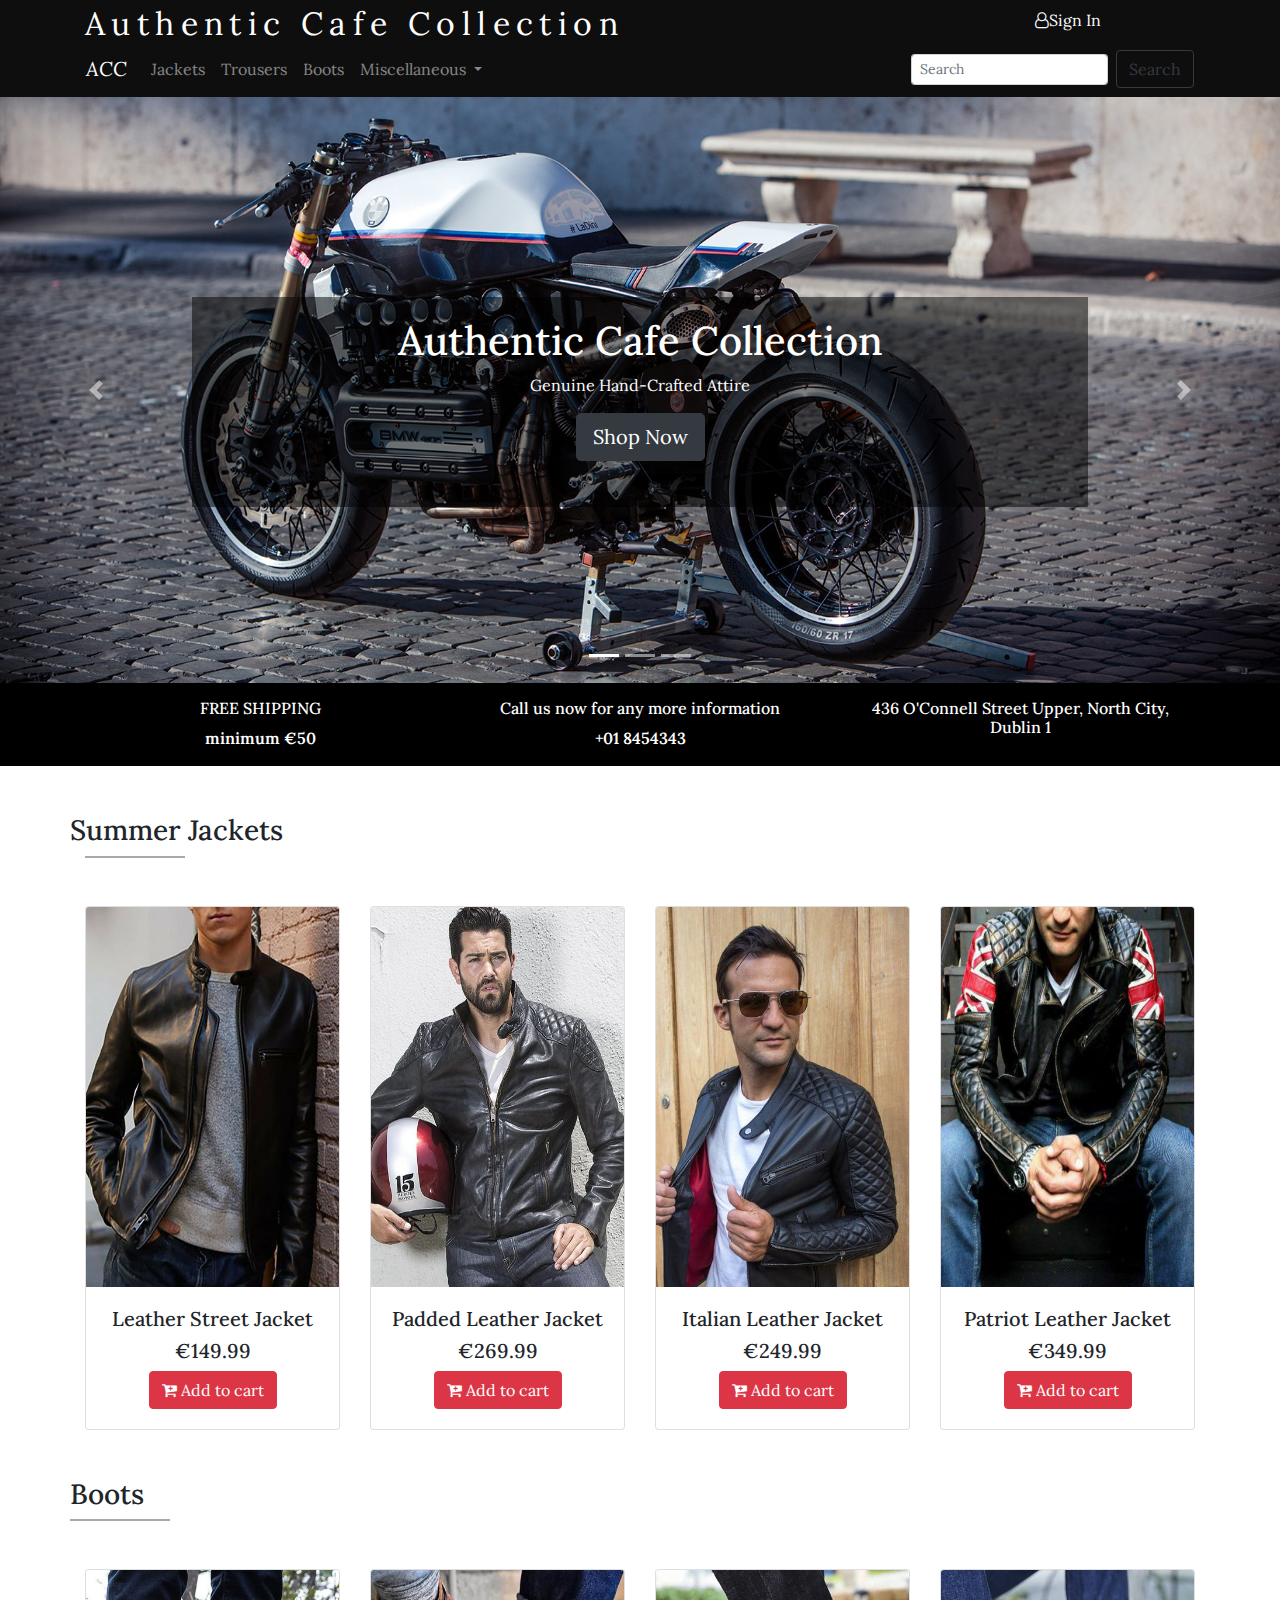
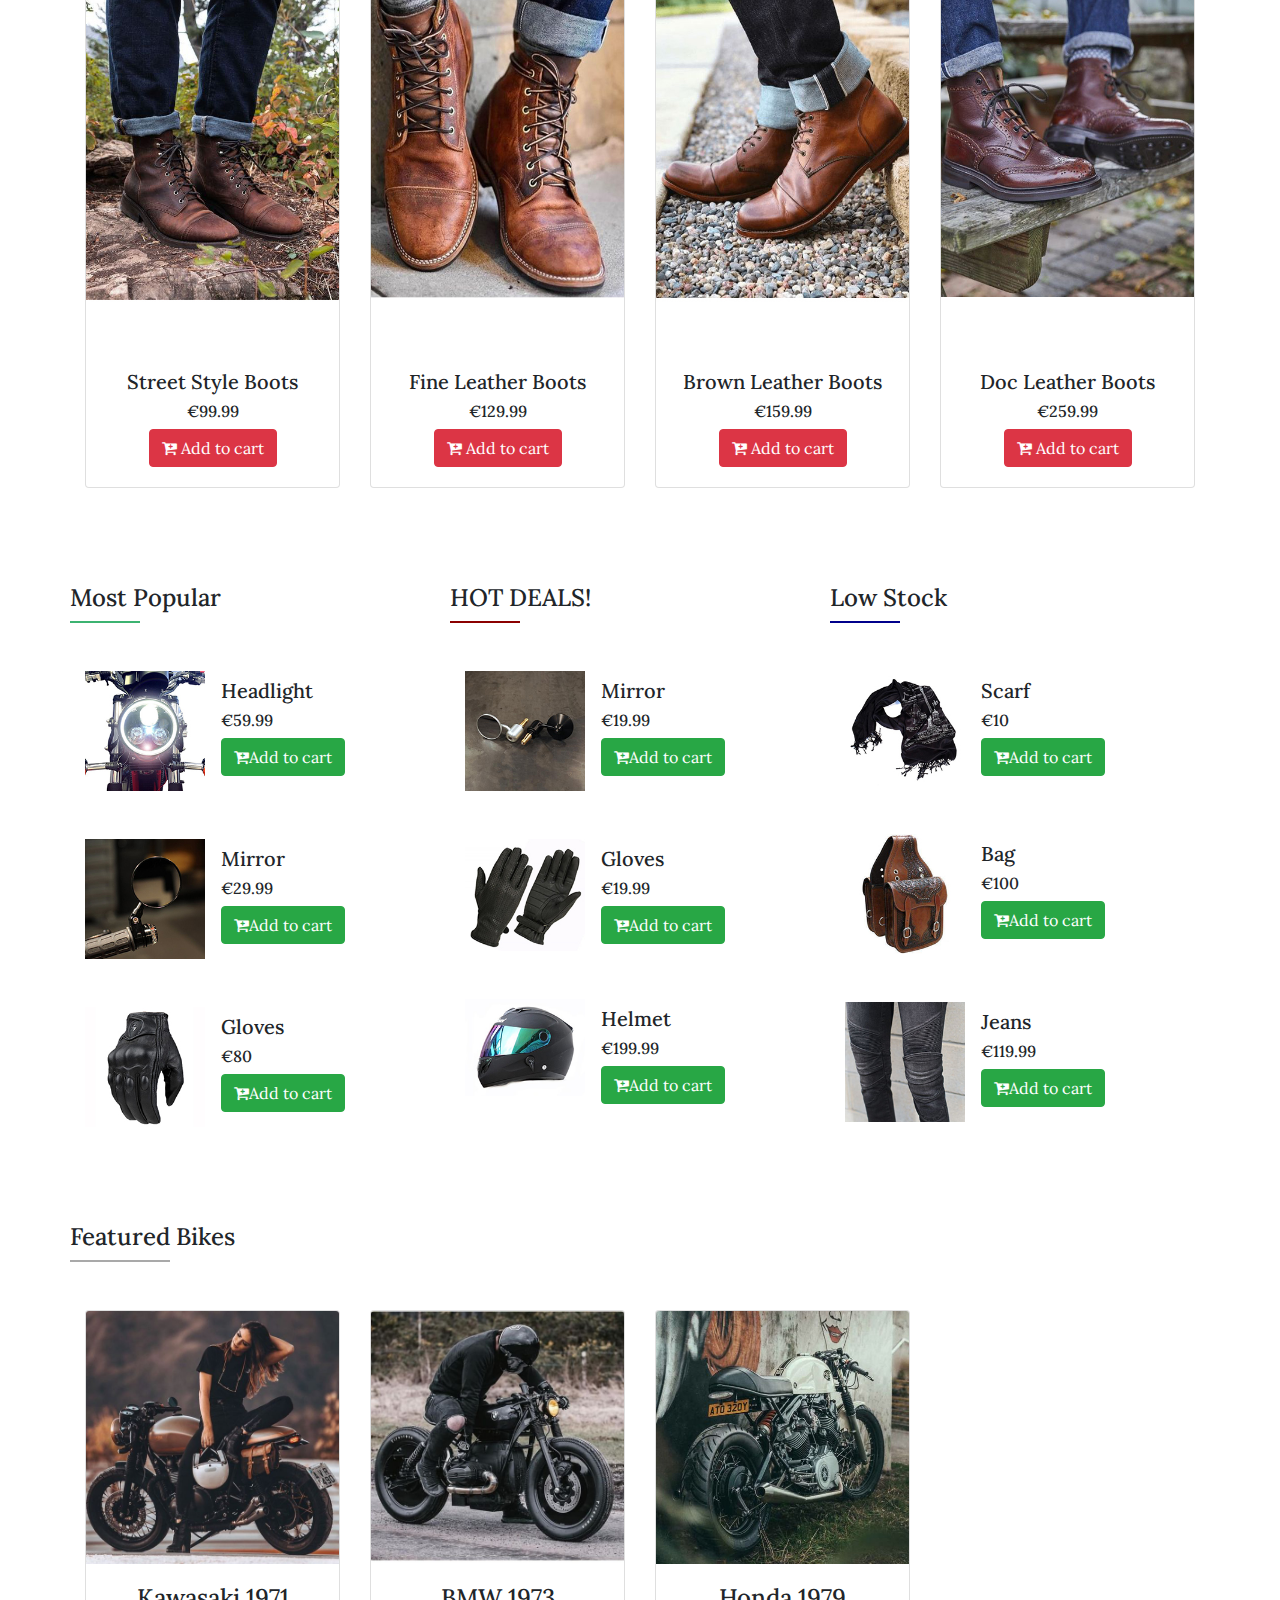
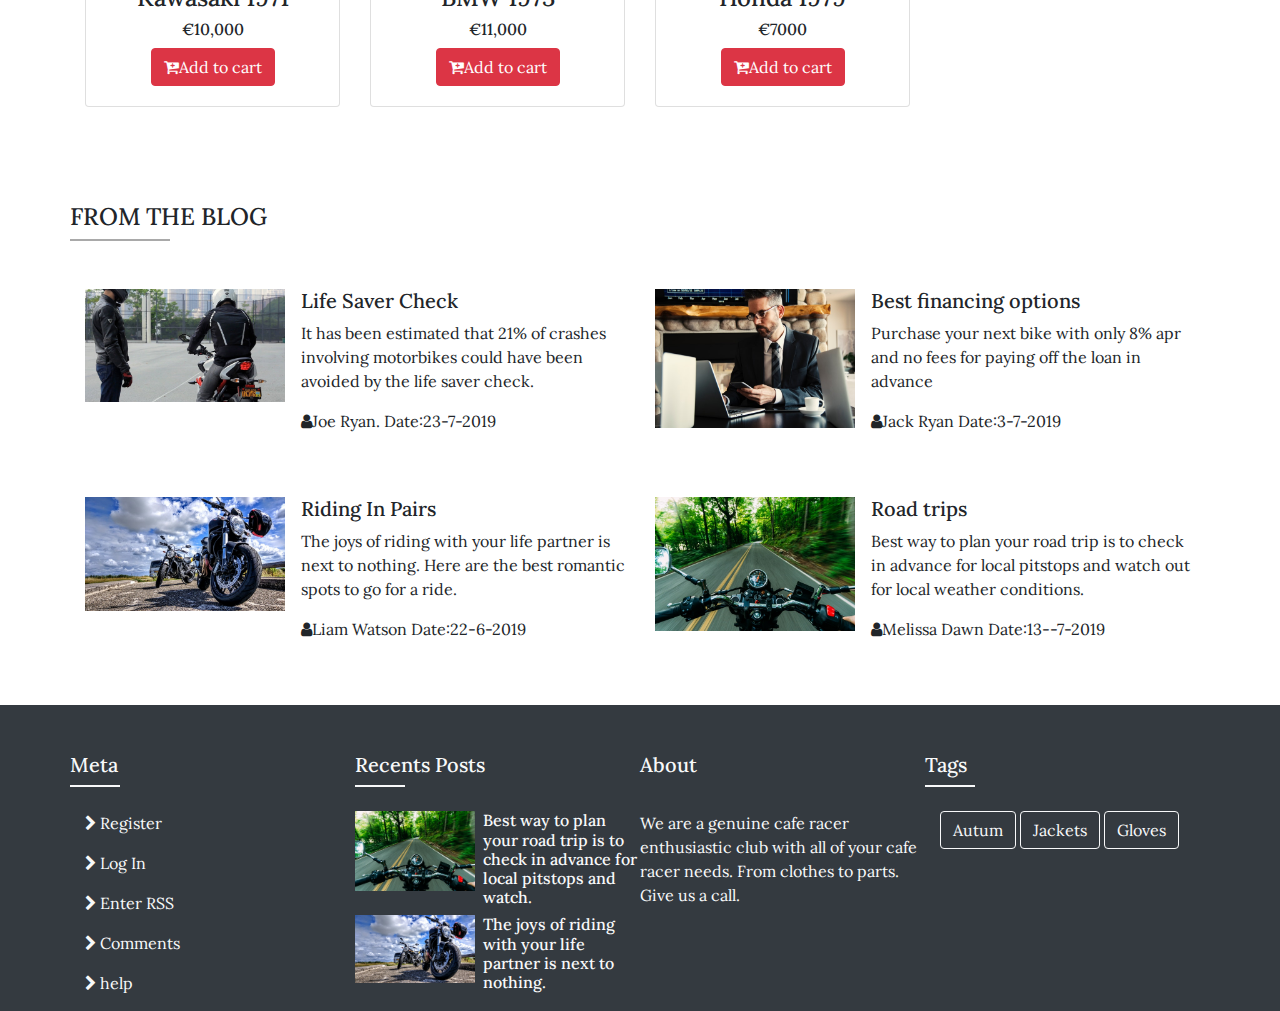
<file: index.html>
<!DOCTYPE html>
<html lang="en">

<head>
  <!-- Required meta tags -->
  <meta charset="utf-8" />
  <meta name="viewport" content="width=device-width, initial-scale=1, shrink-to-fit=no" />

  <!-- Bootstrap CSS -->
  <link rel="stylesheet" href="https://stackpath.bootstrapcdn.com/bootstrap/4.3.1/css/bootstrap.min.css" integrity="sha384-ggOyR0iXCbMQv3Xipma34MD+dH/1fQ784/j6cY/iJTQUOhcWr7x9JvoRxT2MZw1T"
    crossorigin="anonymous" />
  <link rel="stylesheet" href="https://stackpath.bootstrapcdn.com/font-awesome/4.7.0/css/font-awesome.min.css" />
  <link href="https://fonts.googleapis.com/css?family=Domine&display=swap" rel="stylesheet">

  <link rel="stylesheet" href="https://fonts.googleapis.com/css?family=Lora&display=swap" rel="stylesheet" />
  <link rel="stylesheet" href="css/style.css" />
  <link rel="stylesheet" href="https://cdn.snipcart.com/themes/v3.0.6/default/snipcart.css" />

  <title>eCommerce</title>
</head>

<body>

  <div class="container-fluid bg-black header-top d-none d-md-block">
    <div class="container">
      <div class="row text-light pt-2 pb-0">
        <div class="col-md-7">
          <p class="demo"><a href="index.html">Authentic Cafe Collection</a></p>
        </div>
        <div class="col-md-3"></div>

        <div class="col-md-2">
          <a href="login.html"><i class="fa fa-user-o" aria-hidden="true"></i>Sign In </a>
        </div>
      </div>
    </div>
  </div>


  <div class="container-fluid bg-black">
    <nav class="container navbar navbar-expand-lg navbar-dark bg-black">
      <a class="navbar-brand active" href="index.html"><i>ACC</i></a>
      <button class="navbar-toggler" type="button" data-toggle="collapse" data-target="#navbarSupportedContent"
        aria-controls="navbarSupportedContent" aria-expanded="false" aria-label="Toggle navigation">
        <span class="navbar-toggler-icon"></span>
      </button>

      <div class="collapse navbar-collapse" id="navbarSupportedContent">
        <ul class="navbar-nav mr-auto">
          <li class="nav-item">
            <a class="nav-link" href="jackets.html">Jackets <span class="sr-only">(current)</span></a>
          </li>
          <li class="nav-item">
            <a class="nav-link" href="trouser.html">Trousers</a>
          </li>
          <li class="nav-item">
            <a class="nav-link" href="#">Boots</a>
          </li>
          <li class="nav-item dropdown">
            <a class="nav-link dropdown-toggle" href="#" id="navbarDropdown" role="button" data-toggle="dropdown"
              aria-haspopup="true" aria-expanded="false">
              Miscellaneous
            </a>
            <div class="dropdown-menu" aria-labelledby="navbarDropdown">
              <a class="dropdown-item" href="#">Action</a>
              <a class="dropdown-item" href="#">Another action</a>
              <div class="dropdown-divider"></div>
              <a class="dropdown-item" href="#">Something else here</a>
            </div>
          </li>

        </ul>
        <form class="form-inline my-2 my-lg-0">
          <input class="form-control mr-sm-2 form-control-sm" type="search" placeholder="Search" aria-label="Search" />
          <button class="btn btn-outline-dark my-2 my-sm-0" type="submit">
            Search
          </button>
        </form>
      </div>
    </nav>
  </div>

  <div class="bd-example">
    <div id="carouselExampleCaptions" class="carousel slide" data-ride="carousel">
      <ol class="carousel-indicators">
        <li data-target="#carouselExampleCaptions" data-slide-to="0" class="active"></li>
        <li data-target="#carouselExampleCaptions" data-slide-to="1"></li>
        <li data-target="#carouselExampleCaptions" data-slide-to="2"></li>
      </ol>
      <div class="carousel-inner">
        <div class="carousel-item active">
          <img src="img/header1.jpg" class="d-block w-100 img-size" alt="first slide" />
          <div class="carousel-caption d-none d-md-block half-black ">
            <h1>Authentic Cafe Collection</h1>
            <p>Genuine Hand-Crafted Attire</p>
            <a href="jackets.html">
              <button class="btn btn-dark btn-lg">Shop Now</button></a>
          </div>
        </div>
        <div class="carousel-item">
          <img src="img/header3.jpg" class="d-block w-100" alt="second photo" />
          <div class="carousel-caption d-none d-md-block">
            <h1>#CAFEISCOOL</h1>
            <p>Join The Movement On Social Media</p>
            <button class="btn btn-info btn-lg"><a href="https://twitter.com/AndrewohReilly">Tweet Us</a></button>
          </div>
        </div>
      </div>
      <a class="carousel-control-prev" href="#carouselExampleCaptions" role="button" data-slide="prev">
        <span class="carousel-control-prev-icon" aria-hidden="true"></span>
        <span class="sr-only">Previous</span>
      </a>
      <a class="carousel-control-next" href="#carouselExampleCaptions" role="button" data-slide="next">
        <span class="carousel-control-next-icon" aria-hidden="true"></span>
        <span class="sr-only">Next</span>
      </a>
    </div>
  </div>

  <div class="container-fluid offer pt-3 pb-0 as d-none d-md-block">
    <div class="container">
      <div class="row">
        <div class="col-md-4 m-right">
          <h6>FREE SHIPPING</h6>
          <p>minimum €50</p>
        </div>
        <div class="col-md-4 m-right">
          <h6>Call us now for any more information</h6>
          <p>+01 8454343</p>
        </div>
        <div class="col-md-4">
          <h6>436 O'Connell Street Upper, North City, Dublin 1</h6>
        </div>
      </div>
    </div>
  </div>



  <div class="container-fluid bg-light-gray">
    <div class="container pt-5">
      <div class="row">
        <h3>Summer Jackets</h3>
      </div>
      <div class="underline"></div>
    </div>

    <div class="container mt-5">
      <div class="row">
        <div class="col-md-3">
          <div class="card zoom">
            <img src="img/leather1.jpg" alt="change" class="card-img-top" />
            <div class="card-body">
              <h5>Leather Street Jacket</h5>
              <h5 class='item-price'>€149.99</h5>
              <button class="btn btn-danger snipcart-add-item" data-item-id="starry-night" data-item-price="149.99"
                data-item-url="/paintings/starry-night" data-item-description="High-quality padded leather motorcycle jacket."
                data-item-image="img/leather1.jpg" data-item-name=" Leather Street Jacket">
                <i class="fa fa-cart-plus" aria-hidden="true"></i>
                Add to cart
              </button>
            </div>
          </div>
        </div>

        <div class="col-md-3">
          <div class="card">
            <img src="img/leather2.jpg" alt="change" class="card-img-top" />
            <div class="card-body">
              <h5>Padded Leather Jacket</h5>
              <h5 class='item-price'>€269.99</h5>
              <button class="btn btn-danger snipcart-add-item" data-item-id="Padded leather jackets" data-item-price="269.99"
                data-item-url="index.html" data-item-description="High-quality padded leather motorcycle jacket."
                data-item-image="img/leather2.jpg" data-item-name="Padded Leather Jacket">
                <i class="fa fa-cart-plus" aria-hidden="true"></i>
                Add to cart
              </button>
            </div>
          </div>
        </div>

        <div class="col-md-3">
          <div class="card">
            <img src="img/leather3.jpg" alt="change" class="card-img-top" />
            <div class="card-body">
              <h5>Italian Leather Jacket</h5>
              <h5>€249.99</h5>
              <button class="btn btn-danger snipcart-add-item" data-item-id="jacket 3" data-item-price="249.99"
                data-item-url="index.html" data-item-description="High-quality padded leather motorcycle jacket."
                data-item-image="img/leather3.jpg" data-item-name="Italian Leather Jacket">
                <i class="fa fa-cart-plus" aria-hidden="true"></i>
                Add to cart
              </button>
            </div>
          </div>
        </div>
        <div class="col-md-3">
          <div class="card">
            <img src="img/leather4.jpg" alt="change" class="card-img-top" />
            <div class="card-body">
              <h5>Patriot Leather Jacket</h5>
              <h5>€349.99</h5>
              <button class="btn btn-danger snipcart-add-item" data-item-id="jacket 4 " data-item-price="349.99"
                data-item-url="index.html" data-item-description="Bristish leather motorcycle jacket." data-item-image="img/leather4.jpg"
                data-item-name="Patriot Street Jacket">
                <i class="fa fa-cart-plus" aria-hidden="true"></i>
                Add to cart
              </button>
            </div>
          </div>
        </div>
      </div>
    </div>

    <div class="container mt-5">
      <div class="row">
        <h3>Boots</h3>
      </div>
      <div class="row">
        <div class="underline"></div>
      </div>
    </div>
    <div class="container mt-5 pb-5">
      <div class="row">
        <div class="col-md-3">
          <div class="card">
            <img src="img/boots1.jpg" alt="shops" class="card-img-top" />
            <div class="card-body">
              <h5>Street Style Boots</h5>
              <h6>€99.99</h6>
              <button class="btn btn-danger snipcart-add-item" data-item-id="boot1" data-item-price="99.99"
                data-item-url="index.html" data-item-description="Dark brown leather boots." data-item-image="img/boots1.jpg"
                data-item-name="Dark brown leather boots">
                <i class="fa fa-cart-plus" aria-hidden="true"></i>
                Add to cart
              </button>
            </div>
          </div>
        </div>

        <div class="col-md-3">
          <div class="card">
            <img src="img/boots2.jpg" alt="shops" class="card-img-top" />
            <div class="card-body">
              <h5>Fine Leather Boots</h5>
              <h6>€129.99</h6>
              <button class="btn btn-danger snipcart-add-item" data-item-id="boots2" data-item-price="129.99"
                data-item-url="index.html" data-item-description="Fine leather boots." data-item-image="img/boots2.jpg"
                data-item-name="Fine leather boots">
                <i class="fa fa-cart-plus" aria-hidden="true"></i>
                Add to cart
              </button>
            </div>
          </div>
        </div>

        <div class="col-md-3">
          <div class="card">
            <img src="img/boots3.jpg" alt="shops" class="card-img-top" />
            <div class="card-body">
              <h5>Brown Leather Boots</h5>
              <h6>€159.99</h6>
              <button class="btn btn-danger snipcart-add-item" data-item-id="boot3" data-item-price="159.99"
                data-item-url="index.html" data-item-description="Brown leather boots." data-item-image="img/boots3.jpg"
                data-item-name=" brown leather boots">
                <i class="fa fa-cart-plus" aria-hidden="true"></i>
                Add to cart
              </button>
            </div>
          </div>
        </div>

        <div class="col-md-3">
          <div class="card">
            <img src="img/boots4.jpg" alt="shops" class="card-img-top" />
            <div class="card-body">
              <h5>Doc Leather Boots</h5>
              <h6>€259.99</h6>
              <button class="btn btn-danger snipcart-add-item" data-item-id="boot4" data-item-price="259.99"
                data-item-url="index.html" data-item-description="Doc leather boots." data-item-image="img/boots4.jpg"
                data-item-name="Doc leather boots">
                <i class="fa fa-cart-plus" aria-hidden="true"></i>
                Add to cart
              </button>
            </div>
          </div>
        </div>
      </div>
    </div>
  </div>
  <div class="container-fluid pt-5 pb-5">
    <div class="container">
      <div class="row">
        <div class="col-md-4">
          <div class="row">
            <h4>Most Popular</h4>
          </div>
          <div class="row">
            <div class="underline-green"></div>
          </div>
          <div class="media mt-5">
            <img src="img/headlight1.jpg" alt="LED headlight" class="img-fluid mr-3" />
            <div class="media-body mt-2">
              <h5>Headlight</h5>
              <h6>€59.99</h6>
              <button class="btn btn-success snipcart-add-item" data-item-id="headlight1" data-item-price="59.99"
                data-item-url="index.html" data-item-description="LED Headlight Upgrade" data-item-image="img/headlight1.jpg"
                data-item-name="LED Headlight Upgrade">
                <i class="fa fa-cart-plus" aria-hidden="true"></i>Add to cart
              </button>
            </div>
          </div>

          <div class="media mt-5">
            <img src="img/mirrors2.jpg" alt="bar-end mirror" class="img-fluid mr-3" />
            <div class="media-body mt-2">
              <h5>Mirror</h5>
              <h6>€29.99</h6>
              <button class="btn btn-success snipcart-add-item" data-item-id="mirror2" data-item-price="29.99"
                data-item-url="index.html" data-item-description="bar end mirrors" data-item-image="img/mirrors2.jpg"
                data-item-name="bar end mirrors">
                <i class="fa fa-cart-plus" aria-hidden="true"></i>Add to cart
              </button>
            </div>
          </div>

          <div class="media mt-5">
            <img src="img/gloves2.jpg" alt="Gloves" class="img-fluid mr-3" />
            <div class="media-body mt-2">
              <h5>Gloves</h5>
              <h6>€80</h6>
              <button class="btn btn-success snipcart-add-item" data-item-id="gloves2" data-item-price="80"
                data-item-url="index.html" data-item-description="Leather gloves" data-item-image="img/gloves2.jpg"
                data-item-name="Leather gloves">
                <i class="fa fa-cart-plus" aria-hidden="true"></i>Add to cart
              </button>
            </div>
          </div>
        </div>

        <div class="col-md-4">
          <div class="row">
            <h4>HOT DEALS!</h4>
          </div>
          <div class="row">
            <div class="underline-red"></div>
          </div>
          <div class="media mt-5">
            <img src="img/mirrors1.jpg" alt="Mirrors" class="img-fluid mr-3" />
            <div class="media-body mt-2">
              <h5>Mirror</h5>
              <h6>€19.99</h6>
              <button class="btn btn-success snipcart-add-item" data-item-id="mirrors1" data-item-price="19.99"
                data-item-url="index.html" data-item-description="Low cost barend mirrors" data-item-image="img/mirrors1.jpg"
                data-item-name="Low cost barend mirrors">
                <i class="fa fa-cart-plus" aria-hidden="true"></i>Add to cart
              </button>
            </div>
          </div>

          <div class="media mt-5">
            <img src="img/gloves1.jpg" alt="Gloves" class="img-fluid mr-3" />
            <div class="media-body mt-2">
              <h5>Gloves</h5>
              <h6>€19.99</h6>
              <button class="btn btn-success snipcart-add-item" data-item-id="gloves1" data-item-price="19.99"
                data-item-url="index.html" data-item-description="Faux leather gloves" data-item-image="img/gloves1.jpg"
                data-item-name="Faux leather gloves">
                <i class="fa fa-cart-plus" aria-hidden="true"></i>Add to cart
              </button>
            </div>
          </div>

          <div class="media mt-5">
            <img src="img/helmet1.jpg" alt="Helmet" class="img-fluid mr-3" />
            <div class="media-body mt-2">
              <h5>Helmet</h5>
              <h6>€199.99</h6>
              <button class="btn btn-success snipcart-add-item" data-item-id="helmet1" data-item-price="199.99"
                data-item-url="index.html" data-item-description="AVG helmet" data-item-image="img/helmet1.jpg"
                data-item-name="AVG helmet">
                <i class="fa fa-cart-plus" aria-hidden="true"></i>Add to cart
              </button>
            </div>
          </div>
        </div>

        <div class="col-md-4">
          <div class="row">
            <h4>Low Stock</h4>
          </div>
          <div class="row">
            <div class="underline-blue"></div>
          </div>
          <div class="media mt-5">
            <img src="img/scarf1.jpg" alt="Scarf" class="img-fluid mr-3" />
            <div class="media-body mt-2">
              <h5>Scarf</h5>
              <h6>€10</h6>
              <button class="btn btn-success snipcart-add-item" data-item-id="scarf1" data-item-price="10"
                data-item-url="index.html" data-item-description="classic wool scarf" data-item-image="img/scarf1.jpg"
                data-item-name="classic wool scarf">
                <i class="fa fa-cart-plus" aria-hidden="true"></i>Add to cart
              </button>
            </div>
          </div>

          <div class="media mt-5">
            <img src="img/bag1.jpg" alt="bag" class="img-fluid mr-3" />
            <div class="media-body mt-2">
              <h5>Bag</h5>
              <h6>€100</h6>
              <button class="btn btn-success snipcart-add-item" data-item-id="bag1" data-item-price="100" data-item-url="index.html"
                data-item-description="Saddle Bag" data-item-image="img/bag1.jpg" data-item-name="Saddle bag">
                <i class="fa fa-cart-plus" aria-hidden="true"></i>Add to cart
              </button>
            </div>
          </div>

          <div class="media mt-5">
            <img src="img/jeans1.jpg" alt="Jeans" class="img-fluid mr-3" />
            <div class="media-body mt-2">
              <h5>Jeans</h5>
              <h6>€119.99</h6>
              <button class="btn btn-success snipcart-add-item" data-item-id="jeans1" data-item-price="119.99"
                data-item-url="index.html" data-item-description="Kevlar Jeans" data-item-image="img/jeans1.jpg"
                data-item-name="Kevlar Jeans">
                <i class="fa fa-cart-plus" aria-hidden="true"></i>Add to cart
              </button>
            </div>
          </div>
        </div>
      </div>
    </div>
  </div>

  <div class="container-fluid  pt-5 pb-5">
    <div class="container">
      <div class="row">
        <h4>Featured Bikes</h4>
      </div>
      <div class="row ">
        <div class="underline"></div>
      </div>
    </div>
    <div class="container mt-5">
      <div class="row">
        <div class="col-md-3">
          <div class="card">
            <img src="img/bike1.jpg" alt="changed" class="card-img-top" />
            <div class="card-body">
              <h4>Kawasaki 1971</h4>
              <h6>€10,000</h6>
              <button class="btn btn-danger snipcart-add-item" data-item-id="Kawasaki cycle" data-item-price="10000"
                data-item-url="index.html" data-item-description="Kawasaki 1971" data-item-image="img/bike1.jpg"
                data-item-name="Kawasaki 1971 cafe racer">
                <i class="fa fa-cart-plus" aria-hidden="true"></i>Add to cart
              </button>
            </div>
          </div>
        </div>
        <div class="col-md-3">
          <div class="card">
            <img src="img/bike4.jpg" alt="changed" class="card-img-top" />
            <div class="card-body">
              <h4>BMW 1973</h4>
              <h6>€11,000</h6>
              <button class="btn btn-danger snipcart-add-item" data-item-id="bmw cycle" data-item-price="11000"
                data-item-url="index.html" data-item-description="BMW 1983" data-item-image="img/bike4.jpg"
                data-item-name="BMW cafe racer">
                <i class="fa fa-cart-plus" aria-hidden="true"></i>Add to cart
              </button>
            </div>
          </div>
        </div>

        <div class="col-md-3">
          <div class="card">
            <img src="img/bike5.jpg" alt="changed" class="card-img-top" />
            <div class="card-body">
              <h4>Honda 1979</h4>
              <h6>€7000</h6>
              <button class="btn btn-danger snipcart-add-item" data-item-id="honda cycle" data-item-price="7000"
                data-item-url="index.html" data-item-description="Honda 1979" data-item-image="img/bike5.jpg"
                data-item-name="Honda cafe racer">
                <i class="fa fa-cart-plus" aria-hidden="true"></i>Add to cart
              </button>
            </div>
          </div>
        </div>
      </div>
    </div>
  </div>
  <div hidden id="snipcart" data-api-key="YjcwNDQ4NzYtOGZmZC00ZmMxLWJhMDAtZGUwOTc4ZWRhMmIxNjM3MTY0MTY5ODAzMzQ3MDIz
  "></div>


  <div class="container mt-5">
    <div class="row">
      <h4>FROM THE BLOG</h4>
    </div>
    <div class="row">
      <div class="underline"></div>
    </div>
  </div>

  <div class="container pb-5 blog">
    <div class="row">
      <div class="col-md-6">
        <div class="media mt-5">
          <img src="img/featured1.jpg" alt="change" class="img-fluid mr-3" />
          <div class="media-body">
            <h5>Life Saver Check</h5>
            <p>
              It has been estimated that 21% of crashes involving motorbikes could have been avoided by the life saver
              check.
            </p>
            <p>
              <i class="fa fa-user" aria-hidden="true"></i>Joe Ryan.
              Date:23-7-2019
            </p>
          </div>
        </div>
      </div>

      <div class="col-md-6">
        <div class="media mt-5">
          <img src="img/business.jpg" alt="change" class="img-fluid mr-3" />
          <div class="media-body">
            <h5>Best financing options</h5>
            <p>
              Purchase your next bike with only 8% apr and no fees for paying off the loan in advance
            </p>
            <p>
              <i class="fa fa-user" aria-hidden="true"></i>Jack Ryan
              Date:3-7-2019
            </p>
          </div>
        </div>
      </div>
    </div>
    <div class="row">
      <div class="col-md-6">
        <div class="media mt-5">
          <img src="img/blog1.jpg" alt="change" class="img-fluid mr-3" />
          <div class="media-body">
            <h5>Riding In Pairs</h5>
            <p>
              The joys of riding with your life partner is next to nothing. Here are the best romantic spots to go for
              a ride.
            </p>
            <p>
              <i class="fa fa-user" aria-hidden="true"></i>Liam Watson
              Date:22-6-2019
            </p>
          </div>
        </div>
      </div>
      <div class="col-md-6">
        <div class="media mt-5">
          <img src="img/action.jpg" alt="change" class="img-fluid mr-3" />
          <div class="media-body">
            <h5>Road trips</h5>
            <p>
              Best way to plan your road trip is to check in advance for local pitstops and watch out for local weather
              conditions.
            </p>
            <p>
              <i class="fa fa-user" aria-hidden="true"></i>Melissa Dawn
              Date:13--7-2019
            </p>
          </div>
        </div>
      </div>
    </div>
  </div>



  <footer>
    <div class="container-fluid pt-5 bg-dark text-light">
      <div class="container">
        <div class="row">
          <div class="col-md-3">
            <div class="row">
              <h5>Meta</h5>
            </div>
            <div class="row mb-4">
              <div class="underline bg-light" style="width:50px"></div>
            </div>
            <p>
              <i class="fa fa-chevron-right" aria-hidden="true"></i> Register
            </p>
            <p>
              <i class="fa fa-chevron-right" aria-hidden="true"></i> Log In
            </p>
            <p>
              <i class="fa fa-chevron-right" aria-hidden="true"></i> Enter RSS
            </p>
            <p>
              <i class="fa fa-chevron-right" aria-hidden="true"></i> Comments
            </p>
            <p><i class="fa fa-chevron-right" aria-hidden="true"></i> help</p>
          </div>

          <div class="col-md-3">
            <div class="row">
              <h5>Recents Posts</h5>
            </div>
            <div class="row mb-4">
              <div class="underline bg-light" style="width:50px"></div>
            </div>
            <div class="row">
              <div class="media">
                <img src="img/action.jpg" alt="change" class="img-fluid" />
                <div class="media-body ml-2">
                  <h6>
                    Best way to plan your road trip is to check in advance for local pitstops and watch.
                  </h6>
                </div>
              </div>
            </div>

            <div class="row">
              <div class="media">
                <img src="img/blog1.jpg" alt="change" class="img-fluid" />
                <div class="media-body ml-2">
                  <h6>
                    The joys of riding with your life partner is next to nothing.
                  </h6>
                </div>
              </div>
            </div>
          </div>

          <div class="col-md-3">
            <div class="row">
              <h5>About</h5>
            </div>
            <div class="row mb-4">
              <div class="underline bg-dark" style="width:50px"></div>
            </div>
            <div class="row">
              <p>
                We are a genuine cafe racer enthusiastic club with all of your cafe racer needs. From clothes to parts.
                Give us a call.
              </p>
            </div>
          </div>
          <div class="col-md-3">
            <div class="row">
              <h5>Tags</h5>
            </div>
            <div class="row mb-4">
              <div class="underline bg-light" style="width:50px"></div>
            </div>
            <button class="btn btn-outline-light">Autum</button>
            <button class="btn btn-outline-light">Jackets</button>
            <button class="btn btn-outline-light">Gloves</button>
          </div>
        </div>
      </div>
    </div>
  </footer>
  <script src="https://cdn.snipcart.com/themes/v3.0.6/default/snipcart.js"></script>

  <script src="main.js"></script>
  <script src="https://code.jquery.com/jquery-3.3.1.slim.min.js" integrity="sha384-q8i/X+965DzO0rT7abK41JStQIAqVgRVzpbzo5smXKp4YfRvH+8abtTE1Pi6jizo"
    crossorigin="anonymous"></script>
  <script src="https://cdnjs.cloudflare.com/ajax/libs/popper.js/1.14.7/umd/popper.min.js" integrity="sha384-UO2eT0CpHqdSJQ6hJty5KVphtPhzWj9WO1clHTMGa3JDZwrnQq4sF86dIHNDz0W1"
    crossorigin="anonymous"></script>
  <script src="https://stackpath.bootstrapcdn.com/bootstrap/4.3.1/js/bootstrap.min.js" integrity="sha384-JjSmVgyd0p3pXB1rRibZUAYoIIy6OrQ6VrjIEaFf/nJGzIxFDsf4x0xIM+B07jRM"
    crossorigin="anonymous"></script>


</body>

</html>
</file>
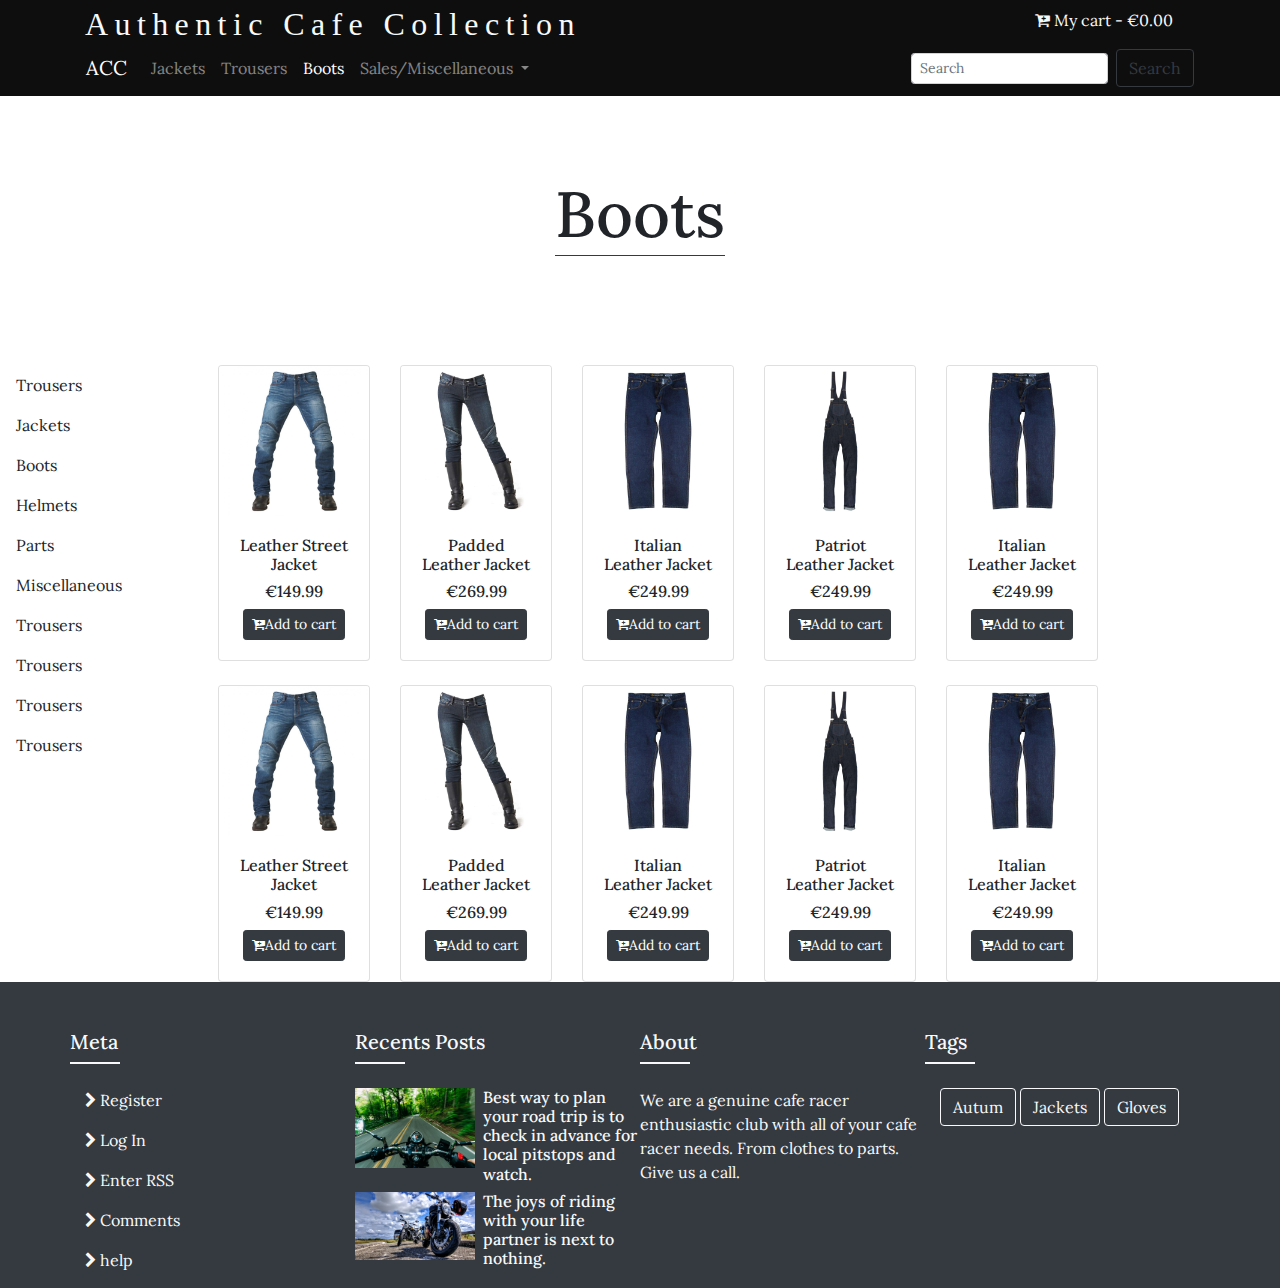
<file: boots.html>
<!DOCTYPE html>
<html lang="en">
  <head>
    <!-- Required meta tags -->
    <meta charset="utf-8" />
    <meta
      name="viewport"
      content="width=device-width, initial-scale=1, shrink-to-fit=no"
    />

    <!-- Bootstrap CSS -->
    <link
      rel="stylesheet"
      href="https://stackpath.bootstrapcdn.com/bootstrap/4.3.1/css/bootstrap.min.css"
      integrity="sha384-ggOyR0iXCbMQv3Xipma34MD+dH/1fQ784/j6cY/iJTQUOhcWr7x9JvoRxT2MZw1T"
      crossorigin="anonymous"
    />
    <link
      rel="stylesheet"
      href="https://stackpath.bootstrapcdn.com/font-awesome/4.7.0/css/font-awesome.min.css"
    />
    <link
      rel="stylesheet"
      href="https://fonts.googleapis.com/css?family=Lora&display=swap"
      rel="stylesheet"
    />
    <link rel="stylesheet" href="css/style.css" />
    <title>eCommerce</title>
  </head>
  <body>
    
        <div class="container-fluid bg-black header-top d-none d-md-block">
                <div class="container">
                  <div class="row text-light pt-2 pb-0">
                    <div class="col-md-7">
                        <p class="demo">Authentic Cafe Collection</p>
                    </div>
                    <div class="col-md-3"></div>
                    
                    <div class="col-md-2">
                            <i class="fa fa-cart-plus" aria-hidden="true"></i> My cart - €0.00
                    </div>
                  </div>
                </div>
              </div>
    
    
    <div class="container-fluid bg-black">
      <nav class="container navbar navbar-expand-lg navbar-dark bg-black">
        <a class="navbar-brand" href="index.html">ACC</a>
        <button
          class="navbar-toggler"
          type="button"
          data-toggle="collapse"
          data-target="#navbarSupportedContent"
          aria-controls="navbarSupportedContent"
          aria-expanded="false"
          aria-label="Toggle navigation"
        >
          <span class="navbar-toggler-icon"></span>
        </button>

        <div class="collapse navbar-collapse" id="navbarSupportedContent">
          <ul class="navbar-nav mr-auto">
            <li class="nav-item">
              <a class="nav-link" href="jackets.html"
                >Jackets <span class="sr-only">(current)</span></a
              >
            </li>
            <li class="nav-item ">
              <a class="nav-link" href="trouser.html">Trousers</a>
            </li>
            <li class="nav-item active">
                <a class="nav-link" href="boots.html">Boots</a>
              </li>
            <li class="nav-item dropdown">
              <a
                class="nav-link dropdown-toggle"
                href="#"
                id="navbarDropdown"
                role="button"
                data-toggle="dropdown"
                aria-haspopup="true"
                aria-expanded="false"
              >
                Sales/Miscellaneous
              </a>
              <div class="dropdown-menu" aria-labelledby="navbarDropdown">
                <a class="dropdown-item" href="#">Action</a>
                <a class="dropdown-item" href="#">Another action</a>
                <div class="dropdown-divider"></div>
                <a class="dropdown-item" href="#">Something else here</a>
              </div>
            </li>
            
          </ul>
          <form class="form-inline my-2 my-lg-0">
            <input
              class="form-control mr-sm-2 form-control-sm"
              type="search"
              placeholder="Search"
              aria-label="Search"
            />
            <button class="btn btn-outline-dark my-2 my-sm-0" type="submit">
              Search
            </button>
          </form>
        </div>
      </nav>
    </div>
    <!-- END OF HEADER/NAVBAR-->

     <!-- START OF SIDEBAR-->

    


<div class="container">
<h1 class="text-center heading"> <span class="border-bottom  border-dark">Boots</span> </h1>
</div>
   

    <div class="row pt-4">     
        <div class="col-md-2">
        <ul class="nav flex-column">
            <li class="nav-item dropdown"><a class="nav-link active" href="trouser.html" id="navbarDropdownMenuLink" role="button" data-toggle="dropdown" aria-haspopup="true" aria-expanded="false">Trousers</a>
            <div class="dropdown-menu" aria-labelledby="navbarDropdownMenuLink">
            <a class="dropdown-item" href="trouser.html">All pants</a>
            <a class="dropdown-item" href="trouser.html">Leather</a>      
            <a class="dropdown-item" href="trouser.html">Textile</a>
            <a class="dropdown-item" href="trouser.html">Shorts</a>
            </div>
        </li>



            <li class="nav-item dropdown"><a class="nav-link" href="#" id="navbarDropdownMenuLink" role="button" data-toggle="dropdown" aria-haspopup="true" aria-expanded="false">Jackets</a>
            <div class="dropdown-menu" aria-labelledby="navbarDropdownMenuLink">
                <a class="dropdown-item" href="jackets.html">All jackets</a>
                <a class="dropdown-item" href="#">Casual</a>
                <a class="dropdown-item" href="#">Textile</a>
            </div>
        </li>

            <li class="nav-item dropdown"><a class="nav-link" href="#" id="navbarDropdownMenuLink" role="button" data-toggle="dropdown" aria-haspopup="true" aria-expanded="false">Boots</a>
            <div class="dropdown-menu" aria-labelledby="navbarDropdownMenuLink">
                    <a class="dropdown-item" href="boots.html">All Boots</a>
               <a class="dropdown-item" href="#">Race Boots</a>
               <a class="dropdown-item" href="#">Fashion Leather</a>
               
               <a class="dropdown-item" href="#">Armoured</a>
           </div>
        </li>

            <li class="nav-item dropdown"><a class="nav-link" href="#" id="navbarDropdownMenuLink" role="button" data-toggle="dropdown" aria-haspopup="true" aria-expanded="false">Helmets</a>
            <div class="dropdown-menu" aria-labelledby="navbarDropdownMenuLink">
                <a class="dropdown-item" href="#">Action</a>
                <a class="dropdown-item" href="#">Another action</a>
                <a class="dropdown-item" href="#">Something else here</a>
            </div>
        </li>

            <li class="nav-item dropdown"><a class="nav-link" href="#" id="navbarDropdownMenuLink" role="button" data-toggle="dropdown" aria-haspopup="true" aria-expanded="false">Parts</a>
            <div class="dropdown-menu" aria-labelledby="navbarDropdownMenuLink">
                <a class="dropdown-item" href="#">Race Boots</a>
                <a class="dropdown-item" href="#">Fashion Leather</a>
                <a class="dropdown-item" href="#">Ankle protection</a>
                <a class="dropdown-item" href="#">Armoured</a>
             </div>
            </li>

            <li class="nav-item dropdown"><a class="nav-link" href="#" id="navbarDropdownMenuLink" role="button" data-toggle="dropdown" aria-haspopup="true" aria-expanded="false">Miscellaneous</a>
            <div class="dropdown-menu" aria-labelledby="navbarDropdownMenuLink">
                <a class="dropdown-item" href="#">Action</a>
                <a class="dropdown-item" href="#">Another action</a>
                <a class="dropdown-item" href="#">Something else here</a>
            </div>
            </li>

            <li class="nav-item dropdown"><a class="nav-link" href="#" id="navbarDropdownMenuLink" role="button" data-toggle="dropdown" aria-haspopup="true" aria-expanded="false">Trousers</a>
            <div class="dropdown-menu" aria-labelledby="navbarDropdownMenuLink">
                <a class="dropdown-item" href="#">Jeans</a>
                <a class="dropdown-item" href="#">Leather</a>
                <a class="dropdown-item" href="#">Textile</a>
                <a class="dropdown-item" href="#">Shorts</a>
            </div>
            </li>

            <li class="nav-item dropdown"><a class="nav-link" href="#" id="navbarDropdownMenuLink" role="button" data-toggle="dropdown" aria-haspopup="true" aria-expanded="false">Trousers</a>
            <div class="dropdown-menu" aria-labelledby="navbarDropdownMenuLink">
                <a class="dropdown-item" href="#">Jeans</a>
                <a class="dropdown-item" href="#">Leather</a>
                <a class="dropdown-item" href="#">Textile</a>
                <a class="dropdown-item" href="#">Shorts</a>
            </div>
            </li>

            <li class="nav-item dropdown"><a class="nav-link" href="#" id="navbarDropdownMenuLink" role="button" data-toggle="dropdown" aria-haspopup="true" aria-expanded="false">Trousers</a>
            <div class="dropdown-menu" aria-labelledby="navbarDropdownMenuLink">
                <a class="dropdown-item" href="#">Jeans</a>
                <a class="dropdown-item" href="#">Leather</a>
                <a class="dropdown-item" href="#">Textile</a>
                <a class="dropdown-item" href="#">Shorts</a>
            </div>
            </li>

           

            <li class="nav-item dropdown"><a class="nav-link" href="#" id="navbarDropdownMenuLink" role="button" data-toggle="dropdown" aria-haspopup="true" aria-expanded="false">Trousers</a>
            <div class="dropdown-menu" aria-labelledby="navbarDropdownMenuLink">
                <a class="dropdown-item" href="#">Jeans</a>
                <a class="dropdown-item" href="#">Leather</a>
                <a class="dropdown-item" href="#">Textile</a>
                <a class="dropdown-item" href="#">Shorts</a>
            </div>
            </li>
        </ul>
</div>
<!--END OF SIDEBAR-->



<!--FIRST TROUSERS-->
<div class="col-md-10">
<div class="row">
    <div class="col-md-2">
        <div class="card">
            <img src="img/jeans5.jpg" alt="jeans" class="card-img-top img-fluid"/>
            <div class="card-body">
            <h6>Leather Street Jacket</h6>
            <h6>€149.99</h6>
            <button class="btn btn-dark btn-sm"><i class="fa fa-cart-plus" aria-hidden="true"></i>Add to cart</button>
        </div>      
    </div>
</div>

    <div class="col-md-2">
        <div class="card">
        <img src="img/jeans6.jpg" alt="change" class="card-img-top img-fluid"/>
    <div class="card-body">
    <h6>Padded Leather Jacket</h6>
    <h6>€269.99</h6>
    <button class="btn btn-dark btn-sm"><i class="fa fa-cart-plus" aria-hidden="true"></i>Add to cart</button>
      </div>
     </div>
    </div>

    <div class="col-md-2">
        <div class="card">
            <img src="img/jeans7.jpg" alt="change" class="card-img-top img-fluid"/>
            <div class="card-body">
            <h6>Italian Leather Jacket</h6>
            <h6>€249.99</h6>
            <button class="btn btn-dark btn-sm"><i class="fa fa-cart-plus" aria-hidden="true"></i>Add to cart</button>
            </div>
        </div>
    </div>

    <div class="col-md-2">
        <div class="card">
        <img src="img/jeans8.jpg" alt="change" class="card-img-top img-fluid"/>
        <div class="card-body">
        <h6>Patriot Leather Jacket</h6>
        <h6>€249.99</h6>
    <button class="btn btn-dark btn-sm"><i class="fa fa-cart-plus" aria-hidden="true"></i>Add to cart</button>
           </div>
        </div>
    </div>

    <div class="col-md-2">
            <div class="card">
                <img src="img/jeans7.jpg" alt="change" class="card-img-top img-fluid"/>
                <div class="card-body">
                <h6>Italian Leather Jacket</h6>
                <h6>€249.99</h6>
                <button class="btn btn-dark btn-sm"><i class="fa fa-cart-plus" aria-hidden="true"></i>Add to cart</button>
                </div>
            </div>
        </div>
    </div>

 <!--END OF FIRST TROUSERS-->



          <!--SECOND TROUSERS-->
        <div class="row pt-4">
    <div class="col-md-2">
            <div class="card">
                <img src="img/jeans5.jpg" alt="jeans" class="card-img-top img-fluid"/>
                <div class="card-body">
                <h6>Leather Street Jacket</h6>
                <h6>€149.99</h6>
                <button class="btn btn-dark btn-sm"><i class="fa fa-cart-plus" aria-hidden="true"></i>Add to cart</button>
            </div>      
        </div>
    </div>
    
        <div class="col-md-2">
            <div class="card">
            <img src="img/jeans6.jpg" alt="change" class="card-img-top img-fluid"/>
        <div class="card-body">
        <h6>Padded Leather Jacket</h6>
        <h6>€269.99</h6>
        <button class="btn btn-dark btn-sm"><i class="fa fa-cart-plus" aria-hidden="true"></i>Add to cart</button>
          </div>
         </div>
        </div>
    
        <div class="col-md-2">
            <div class="card">
                <img src="img/jeans7.jpg" alt="change" class="card-img-top img-fluid"/>
                <div class="card-body">
                <h6>Italian Leather Jacket</h6>
                <h6>€249.99</h6>
                <button class="btn btn-dark btn-sm"><i class="fa fa-cart-plus" aria-hidden="true"></i>Add to cart</button>
                </div>
            </div>
        </div>
    
        <div class="col-md-2">
            <div class="card">
            <img src="img/jeans8.jpg" alt="change" class="card-img-top img-fluid"/>
            <div class="card-body">
            <h6>Patriot Leather Jacket</h6>
            <h6>€249.99</h6>
        <button class="btn btn-dark btn-sm"><i class="fa fa-cart-plus" aria-hidden="true"></i>Add to cart</button>
               </div>
            </div>
        </div>

        <div class="col-md-2">
                <div class="card">
                    <img src="img/jeans7.jpg" alt="change" class="card-img-top img-fluid"/>
                    <div class="card-body">
                    <h6>Italian Leather Jacket</h6>
                    <h6>€249.99</h6>
                    <button class="btn btn-dark btn-sm"><i class="fa fa-cart-plus" aria-hidden="true"></i>Add to cart</button>
                    </div>
                </div>
            </div>
        </div>
    </div>
</div>
</div>
    
    
              
            <!--END OF SECOND TROUSERS-->
    

    
        <footer>
                <div class="container-fluid pt-5 bg-dark text-light">
                  <div class="container">
                    <div class="row">
                      <div class="col-md-3">
                        <div class="row">
                          <h5>Meta</h5>
                        </div>
                        <div class="row mb-4">
                          <div class="underline bg-light" style="width:50px"></div>
                        </div>
                        <p>
                          <i class="fa fa-chevron-right" aria-hidden="true"></i> Register
                        </p>
                        <p>
                          <i class="fa fa-chevron-right" aria-hidden="true"></i> Log In
                        </p>
                        <p>
                          <i class="fa fa-chevron-right" aria-hidden="true"></i> Enter RSS
                        </p>
                        <p>
                          <i class="fa fa-chevron-right" aria-hidden="true"></i> Comments
                        </p>
                        <p><i class="fa fa-chevron-right" aria-hidden="true"></i> help</p>
                      </div>
          
                      <div class="col-md-3">
                        <div class="row">
                          <h5>Recents Posts</h5>
                        </div>
                        <div class="row mb-4">
                          <div class="underline bg-light" style="width:50px"></div>
                        </div>
                        <div class="row">
                          <div class="media">
                            <img src="img/action.jpg" alt="change" class="img-fluid" />
                            <div class="media-body ml-2">
                              <h6>
                                  Best way to plan your road trip is to check in advance for local pitstops and watch.
                              </h6>
                            </div>
                          </div>
                        </div>
          
                        <div class="row">
                          <div class="media">
                            <img src="img/blog1.jpg" alt="change" class="img-fluid" />
                            <div class="media-body ml-2">
                              <h6>
                                  The joys of riding with your life partner is next to nothing.
                              </h6>
                            </div>
                          </div>
                        </div>
                      </div>
          
                      <div class="col-md-3">
                        <div class="row">
                          <h5>About</h5>
                        </div>
                        <div class="row mb-4">
                          <div class="underline bg-light" style="width:50px"></div>
                        </div>
                        <div class="row">
                          <p>
                            We are a genuine cafe racer enthusiastic club with all of your cafe racer needs. From clothes to parts. Give us a call.
                          </p>
                        </div>
                      </div>
                      <div class="col-md-3">
                        <div class="row">
                          <h5>Tags</h5>
                        </div>
                        <div class="row mb-4">
                          <div class="underline bg-light" style="width:50px"></div>
                        </div>
                        <button class="btn btn-outline-light">Autum</button>
                        <button class="btn btn-outline-light">Jackets</button>
                        <button class="btn btn-outline-light">Gloves</button>
                      </div>
                    </div>
                  </div>
                </div>
              </footer>
    <script src="main.js"></script>
    <script
      src="https://code.jquery.com/jquery-3.3.1.slim.min.js"
      integrity="sha384-q8i/X+965DzO0rT7abK41JStQIAqVgRVzpbzo5smXKp4YfRvH+8abtTE1Pi6jizo"
      crossorigin="anonymous"
    ></script>
    <script
      src="https://cdnjs.cloudflare.com/ajax/libs/popper.js/1.14.7/umd/popper.min.js"
      integrity="sha384-UO2eT0CpHqdSJQ6hJty5KVphtPhzWj9WO1clHTMGa3JDZwrnQq4sF86dIHNDz0W1"
      crossorigin="anonymous"
    ></script>
    <script
      src="https://stackpath.bootstrapcdn.com/bootstrap/4.3.1/js/bootstrap.min.js"
      integrity="sha384-JjSmVgyd0p3pXB1rRibZUAYoIIy6OrQ6VrjIEaFf/nJGzIxFDsf4x0xIM+B07jRM"
      crossorigin="anonymous"
    ></script>

   
  </body>
</html>
</file>
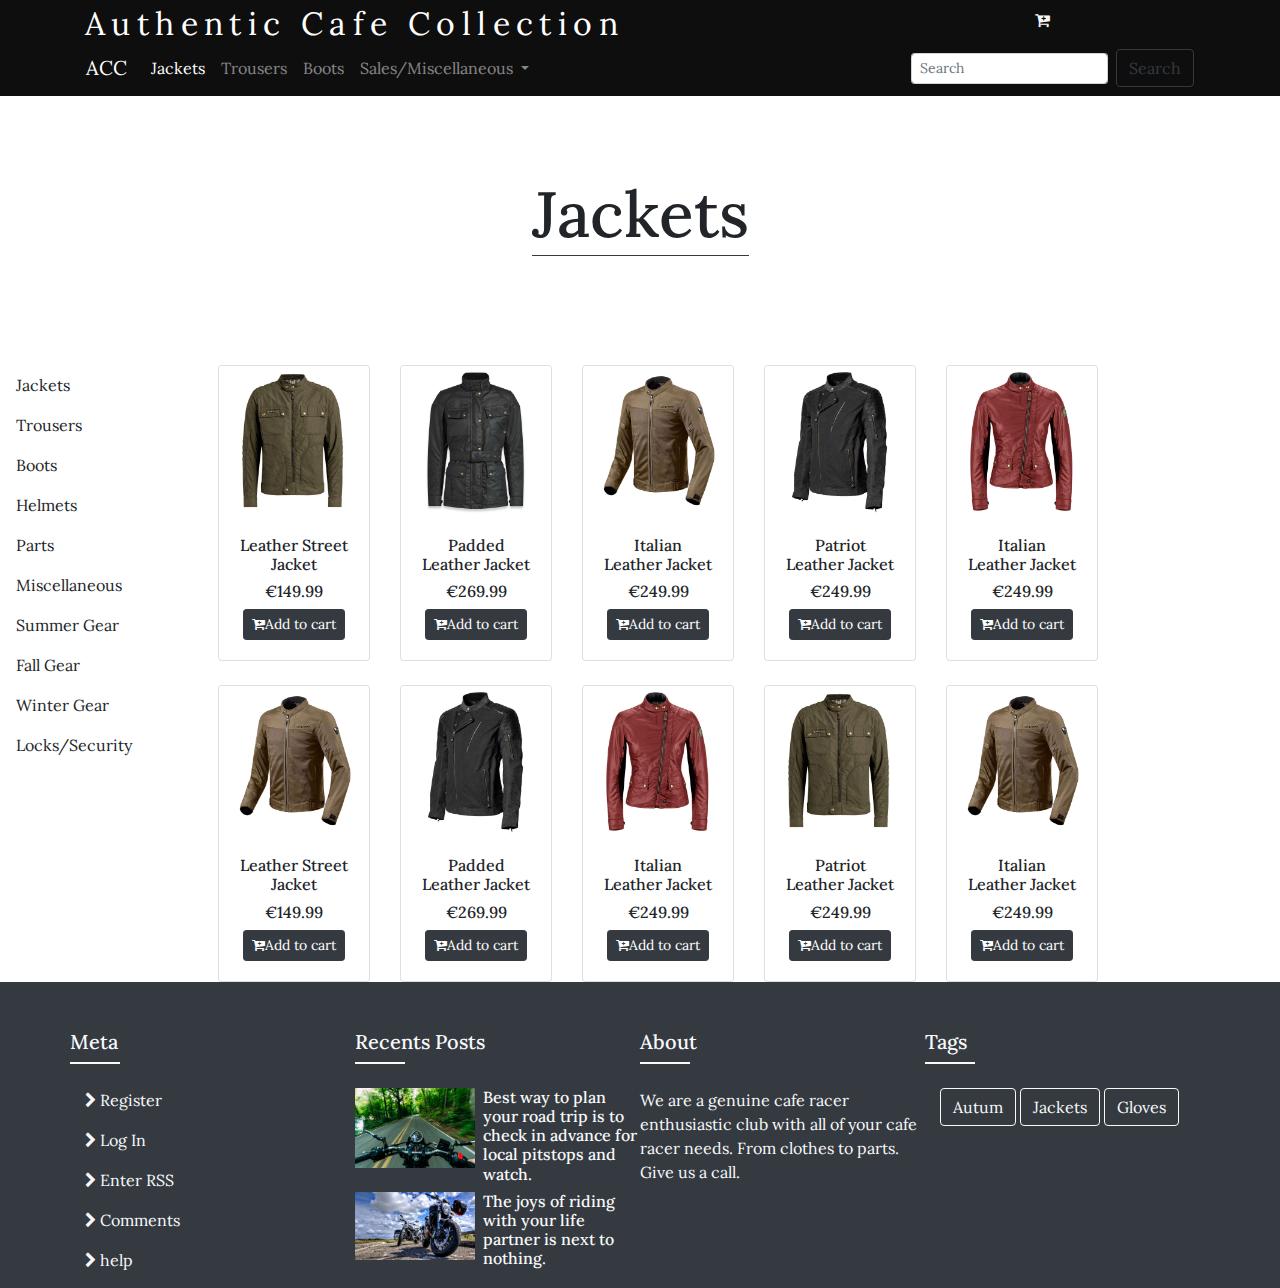
<file: jackets.html>
<!DOCTYPE html>
<html lang="en">

<head>
  <!-- Required meta tags -->
  <meta charset="utf-8" />
  <meta name="viewport" content="width=device-width, initial-scale=1, shrink-to-fit=no" />

  <!-- Bootstrap CSS -->
  <link rel="stylesheet" href="https://stackpath.bootstrapcdn.com/bootstrap/4.3.1/css/bootstrap.min.css" integrity="sha384-ggOyR0iXCbMQv3Xipma34MD+dH/1fQ784/j6cY/iJTQUOhcWr7x9JvoRxT2MZw1T"
    crossorigin="anonymous" />
  <link rel="stylesheet" href="https://stackpath.bootstrapcdn.com/font-awesome/4.7.0/css/font-awesome.min.css" />
  <link rel="stylesheet" href="https://fonts.googleapis.com/css?family=Lora&display=swap" rel="stylesheet" />
  <link rel="stylesheet" href="css/style.css" />
  <link rel="stylesheet" href="https://cdn.snipcart.com/themes/v3.0.6/default/snipcart.css" />

  <title>eCommerce</title>
</head>

<body>
  <div class="container-fluid bg-black header-top d-none d-md-block">
    <div class="container">
      <div class="row text-light pt-2 pb-0">
        <div class="col-md-7">
          <p class="demo"><a href="index.html">Authentic Cafe Collection</a></p>

        </div>
        <div class="col-md-3"></div>

        <div class="col-md-2">
          <a><i class="fa fa-cart-plus snipcart-total-price snipcart-checkout" aria-hidden="true"></i> </a>
        </div>
      </div>
    </div>
  </div>

  <div class="container-fluid bg-black">
    <nav class="container navbar navbar-expand-lg navbar-dark bg-black">
      <a class="navbar-brand" href="index.html">ACC</a>
      <button class="navbar-toggler" type="button" data-toggle="collapse" data-target="#navbarSupportedContent"
        aria-controls="navbarSupportedContent" aria-expanded="false" aria-label="Toggle navigation">
        <span class="navbar-toggler-icon"></span>
      </button>

      <div class="collapse navbar-collapse" id="navbarSupportedContent">
        <ul class="navbar-nav mr-auto">
          <li class="nav-item active">
            <a class="nav-link" href="jackets.html">Jackets <span class="sr-only">(current)</span></a>
          </li>
          <li class="nav-item ">
            <a class="nav-link" href="trouser.html">Trousers</a>
          </li>
          <li class="nav-item">
            <a class="nav-link" href="boots.html">Boots</a>
          </li>
          <li class="nav-item dropdown">
            <a class="nav-link dropdown-toggle" href="#" id="navbarDropdown" role="button" data-toggle="dropdown"
              aria-haspopup="true" aria-expanded="false">
              Sales/Miscellaneous
            </a>
            <div class="dropdown-menu" aria-labelledby="navbarDropdown">
              <a class="dropdown-item" href="#">Locks</a>
              <a class="dropdown-item" href="#">GPS</a>
              <div class="dropdown-divider"></div>
              <a class="dropdown-item" href="#">Parts</a>
            </div>
          </li>

        </ul>
        <form class="form-inline my-2 my-lg-0">
          <input class="form-control mr-sm-2 form-control-sm" type="search" placeholder="Search" aria-label="Search" />
          <button class="btn btn-outline-dark my-2 my-sm-0" type="submit">
            Search
          </button>
        </form>
      </div>
    </nav>
  </div>
  <!-- END OF HEADER/NAVBAR-->

  <!-- START OF SIDEBAR-->




  <div class="container">
    <h1 class="text-center heading"> <span class="border-bottom  border-dark">Jackets</span> </h1>
  </div>


  <div class="row pt-4">
    <div class="col-md-2">
      <ul class="nav flex-column">
        <li class="nav-item dropdown"><a class="nav-link active" href="trouser.html" id="navbarDropdownMenuLink" role="button"
            data-toggle="dropdown" aria-haspopup="true" aria-expanded="false">Jackets</a>
          <div class="dropdown-menu" aria-labelledby="navbarDropdownMenuLink">
            <a class="dropdown-item" href="trouser.html">Casual</a>
            <a class="dropdown-item" href="trouser.html">Leather</a>
            <a class="dropdown-item" href="trouser.html">Textile</a>
            <a class="dropdown-item" href="trouser.html">Motocross</a>
          </div>
        </li>



        <li class="nav-item dropdown"><a class="nav-link" href="#" id="navbarDropdownMenuLink" role="button"
            data-toggle="dropdown" aria-haspopup="true" aria-expanded="false">Trousers</a>
          <div class="dropdown-menu" aria-labelledby="navbarDropdownMenuLink">
            <a class="dropdown-item" href="trouser.html">All pants</a>
            <a class="dropdown-item" href="trouser.html">Leather</a>
            <a class="dropdown-item" href="trouser.html">Textile</a>
            <a class="dropdown-item" href="trouser.html">Shorts</a>
          </div>
        </li>

        <li class="nav-item dropdown"><a class="nav-link" href="#" id="navbarDropdownMenuLink" role="button"
            data-toggle="dropdown" aria-haspopup="true" aria-expanded="false">Boots</a>
          <div class="dropdown-menu" aria-labelledby="navbarDropdownMenuLink">
            <a class="dropdown-item" href="boots.html">All Boots</a>
            <a class="dropdown-item" href="#">Race Boots</a>
            <a class="dropdown-item" href="#">Fashion Leather</a>

            <a class="dropdown-item" href="#">Armoured</a>
          </div>
        </li>

        <li class="nav-item dropdown"><a class="nav-link" href="#" id="navbarDropdownMenuLink" role="button"
            data-toggle="dropdown" aria-haspopup="true" aria-expanded="false">Helmets</a>
          <div class="dropdown-menu" aria-labelledby="navbarDropdownMenuLink">
            <a class="dropdown-item" href="#">Full Face</a>
            <a class="dropdown-item" href="#">Modular</a>
            <a class="dropdown-item" href="#">Cafe Racer</a>
          </div>
        </li>

        <li class="nav-item dropdown"><a class="nav-link" href="#" id="navbarDropdownMenuLink" role="button"
            data-toggle="dropdown" aria-haspopup="true" aria-expanded="false">Parts</a>
          <div class="dropdown-menu" aria-labelledby="navbarDropdownMenuLink">
            <a class="dropdown-item" href="#">Seats</a>
            <a class="dropdown-item" href="#">Nuts/Bolts</a>
            <a class="dropdown-item" href="#">Kick Stands</a>
            <a class="dropdown-item" href="#">Lubricant</a>
          </div>
        </li>

        <li class="nav-item dropdown"><a class="nav-link" href="#" id="navbarDropdownMenuLink" role="button"
            data-toggle="dropdown" aria-haspopup="true" aria-expanded="false">Miscellaneous</a>

        </li>

        <li class="nav-item dropdown"><a class="nav-link" href="#" id="navbarDropdownMenuLink" role="button"
            data-toggle="dropdown" aria-haspopup="true" aria-expanded="false">Summer Gear</a>

        </li>

        <li class="nav-item dropdown"><a class="nav-link" href="#" id="navbarDropdownMenuLink" role="button"
            data-toggle="dropdown" aria-haspopup="true" aria-expanded="false">Fall Gear</a>

        </li>

        <li class="nav-item dropdown"><a class="nav-link" href="#" id="navbarDropdownMenuLink" role="button"
            data-toggle="dropdown" aria-haspopup="true" aria-expanded="false">Winter Gear</a>

        </li>



        <li class="nav-item dropdown"><a class="nav-link" href="#" id="navbarDropdownMenuLink" role="button"
            data-toggle="dropdown" aria-haspopup="true" aria-expanded="false">Locks/Security</a>

        </li>
      </ul>
    </div>
    <!--END OF SIDEBAR-->



    <!--FIRST JAckets-->
    <div class="col-md-10 shop-item">
      <div class="row">
        <div class="col-md-2">
          <div class="card">
            <img src="img/jacket6.jpg" alt="jeans" class="card-img-top img-fluid shop-item-image" />
            <div class="card-body">
              <h6 class="shop-item-title">Leather Street Jacket</h6>
              <h6 class="shop-item-price">€149.99</h6>
              <button class="btn btn-dark btn-sm snipcart-add-item" data-item-id="jacket6" data-item-price="149.99"
                data-item-url="jackets.html" data-item-description="Lorem ipsum dolor sit amet, consectetur adipiscing elit. Vivamus condimentum."
                data-item-image="img/jacket6.jpg" data-item-name="Leather Street Jacket">
                <i class="fa fa-cart-plus" aria-hidden="true"></i>Add to cart</button>

            </div>
          </div>
        </div>

        <div class="col-md-2">
          <div class="card">
            <img src="img/jacket7.jpg" alt="change" class="card-img-top img-fluid" />
            <div class="card-body">
              <h6>Padded Leather Jacket</h6>
              <h6>€269.99</h6>
              <button class="btn btn-dark btn-sm snipcart-add-item" data-item-id="jacket14" data-item-price="269.99"
                data-item-url="jackets.html" data-item-description="Lorem ipsum dolor sit amet, consectetur adipiscing elit. Vivamus condimentum."
                data-item-image="img/jacket7.jpg" data-item-name="Padded Leather Jacket">
                <i class="fa fa-cart-plus" aria-hidden="true"></i>Add to cart</button>
            </div>
          </div>
        </div>

        <div class="col-md-2">
          <div class="card">
            <img src="img/jacket8.jpg" alt="change" class="card-img-top img-fluid" />
            <div class="card-body">
              <h6>Italian Leather Jacket</h6>
              <h6>€249.99</h6>
              <button class="btn btn-dark btn-sm snipcart-add-item" data-item-id="jacket13" data-item-price="249.99"
                data-item-url="jackets.html" data-item-description="Lorem ipsum dolor sit amet, consectetur adipiscing elit. Vivamus condimentum."
                data-item-image="img/jacket8.jpg" data-item-name="Italian Leather Jacket">
                <i class="fa fa-cart-plus" aria-hidden="true"></i>Add to cart</button>
            </div>
          </div>
        </div>

        <div class="col-md-2">
          <div class="card">
            <img src="img/jacket9.jpg" alt="change" class="card-img-top img-fluid" />
            <div class="card-body">
              <h6>Patriot Leather Jacket</h6>
              <h6>€249.99</h6>
              <button class="btn btn-dark btn-sm snipcart-add-item" data-item-id="jacket12" data-item-price="249.99"
                data-item-url="jackets.html" data-item-description="Lorem ipsum dolor sit amet, consectetur adipiscing elit. Vivamus condimentum."
                data-item-image="img/jacket9.jpg" data-item-name="Patriot Leather Jacket">
                <i class="fa fa-cart-plus" aria-hidden="true"></i>Add to cart</button>
            </div>
          </div>
        </div>

        <div class="col-md-2">
          <div class="card">
            <img src="img/jacket10.jpg" alt="change" class="card-img-top img-fluid" />
            <div class="card-body">
              <h6>Italian Leather Jacket</h6>
              <h6>€249.99</h6>
              <button class="btn btn-dark btn-sm snipcart-add-item" data-item-id="jacket12" data-item-price="249.99"
                data-item-url="jackets.html" data-item-description="Lorem ipsum dolor sit amet, consectetur adipiscing elit. Vivamus condimentum."
                data-item-image="img/jacket10.jpg" data-item-name="Italian Leather Jacket">
                <i class="fa fa-cart-plus" aria-hidden="true"></i>Add to cart</button>
            </div>
          </div>
        </div>
      </div>

      <!--END OF FIRST TROUSERS-->



      <!--SECOND TROUSERS-->
      <div class="row pt-4">
        <div class="col-md-2">
          <div class="card">
            <img src="img/jacket8.jpg" alt="jeans" class="card-img-top img-fluid" />
            <div class="card-body">
              <h6>Leather Street Jacket</h6>
              <h6>€149.99</h6>
              <button class="btn btn-dark btn-sm snipcart-add-item" data-item-id="jacket5" data-item-price="149.99"
                data-item-url="jackets.html" data-item-description="Lorem ipsum dolor sit amet, consectetur adipiscing elit. Vivamus condimentum."
                data-item-image="img/jacket5.jpg" data-item-name="Leather Street Jacket">
                <i class="fa fa-cart-plus" aria-hidden="true"></i>Add to cart</button>
            </div>
          </div>
        </div>

        <div class="col-md-2">
          <div class="card">
            <img src="img/jacket9.jpg" alt="change" class="card-img-top img-fluid" />
            <div class="card-body">
              <h6>Padded Leather Jacket</h6>
              <h6>€269.99</h6>
              <button class="btn btn-dark btn-sm snipcart-add-item" data-item-id="jacket9" data-item-price="269.99"
                data-item-url="jackets.html" data-item-description="Lorem ipsum dolor sit amet, consectetur adipiscing elit. Vivamus condimentum."
                data-item-image="img/jacket9.jpg" data-item-name="Padded Leather Jacket">
                <i class="fa fa-cart-plus" aria-hidden="true"></i>Add to cart</button>
            </div>
          </div>
        </div>

        <div class="col-md-2">
          <div class="card">
            <img src="img/jacket10.jpg" alt="change" class="card-img-top img-fluid" />
            <div class="card-body">
              <h6>Italian Leather Jacket</h6>
              <h6>€249.99</h6>
              <button class="btn btn-dark btn-sm snipcart-add-item" data-item-id="jacket10" data-item-price="249.99"
                data-item-url="jackets.html" data-item-description="Lorem ipsum dolor sit amet, consectetur adipiscing elit. Vivamus condimentum."
                data-item-image="img/jacket10.jpg" data-item-name="Italian Leather Jacket">
                <i class="fa fa-cart-plus" aria-hidden="true"></i>Add to cart</button>
            </div>
          </div>
        </div>

        <div class="col-md-2">
          <div class="card">
            <img src="img/jacket6.jpg" alt="change" class="card-img-top img-fluid" />
            <div class="card-body">
              <h6>Patriot Leather Jacket</h6>
              <h6>€249.99</h6>
              <button class="btn btn-dark btn-sm snipcart-add-item" data-item-id="Patriot night" data-item-price="219.99"
                data-item-url="/starry-night" data-item-description="High-quality replica of The Starry Night by the Dutch post-impressionist painter Vincent van Gogh."
                data-item-image="img/jacket6.jpg" data-item-name="Patriot Leather Jacket"><i class="fa fa-cart-plus"
                  aria-hidden="true"></i>Add to cart</button>
            </div>
          </div>
        </div>

        <div class="col-md-2">
          <div class="card">
            <img src="img/jacket8.jpg" alt="change" class="card-img-top img-fluid" />
            <div class="card-body">
              <h6>Italian Leather Jacket</h6>
              <h6>€249.99</h6>
              <button class="btn btn-dark btn-sm snipcart-add-item" data-item-id="starry-night" data-item-price="249.99"
                data-item-url="/paintings/starry-night" data-item-description="High-quality replica of The Starry Night by the Dutch post-impressionist painter Vincent van Gogh."
                data-item-image="img/jacket5.jpg" data-item-name="Italian Leather Jacket">
                <i class="fa fa-cart-plus" aria-hidden="true"></i>Add to cart</button>
            </div>
          </div>
        </div>
      </div>
    </div>
  </div>
  </div>

  <div hidden id="snipcart" data-api-key="YjcwNDQ4NzYtOGZmZC00ZmMxLWJhMDAtZGUwOTc4ZWRhMmIxNjM3MTY0MTY5ODAzMzQ3MDIz
  "></div>


  <!--END OF SECOND TROUSERS-->



  <footer>
    <div class="container-fluid pt-5 bg-dark text-light">
      <div class="container">
        <div class="row">
          <div class="col-md-3">
            <div class="row">
              <h5>Meta</h5>
            </div>
            <div class="row mb-4">
              <div class="underline bg-light" style="width:50px"></div>
            </div>
            <p>
              <i class="fa fa-chevron-right" aria-hidden="true"></i> Register
            </p>
            <p>
              <i class="fa fa-chevron-right" aria-hidden="true"></i> Log In
            </p>
            <p>
              <i class="fa fa-chevron-right" aria-hidden="true"></i> Enter RSS
            </p>
            <p>
              <i class="fa fa-chevron-right" aria-hidden="true"></i> Comments
            </p>
            <p><i class="fa fa-chevron-right" aria-hidden="true"></i> help</p>
          </div>

          <div class="col-md-3">
            <div class="row">
              <h5>Recents Posts</h5>
            </div>
            <div class="row mb-4">
              <div class="underline bg-light" style="width:50px"></div>
            </div>
            <div class="row">
              <div class="media">
                <img src="img/action.jpg" alt="change" class="img-fluid" />
                <div class="media-body ml-2">
                  <h6>
                    Best way to plan your road trip is to check in advance for local pitstops and watch.
                  </h6>
                </div>
              </div>
            </div>

            <div class="row">
              <div class="media">
                <img src="img/blog1.jpg" alt="change" class="img-fluid" />
                <div class="media-body ml-2">
                  <h6>
                    The joys of riding with your life partner is next to nothing.
                  </h6>
                </div>
              </div>
            </div>
          </div>

          <div class="col-md-3">
            <div class="row">
              <h5>About</h5>
            </div>
            <div class="row mb-4">
              <div class="underline bg-light" style="width:50px"></div>
            </div>
            <div class="row">
              <p>
                We are a genuine cafe racer enthusiastic club with all of your cafe racer needs. From clothes to parts.
                Give us a call.
              </p>
            </div>
          </div>
          <div class="col-md-3">
            <div class="row">
              <h5>Tags</h5>
            </div>
            <div class="row mb-4">
              <div class="underline bg-light" style="width:50px"></div>
            </div>
            <button class="btn btn-outline-light">Autum</button>
            <button class="btn btn-outline-light">Jackets</button>
            <button class="btn btn-outline-light">Gloves</button>
          </div>
        </div>
      </div>
    </div>
  </footer>
  <script src="https://cdn.snipcart.com/themes/v3.0.6/default/snipcart.js"></script>

  <script src=""></script>
  <script src="https://code.jquery.com/jquery-3.3.1.slim.min.js" integrity="sha384-q8i/X+965DzO0rT7abK41JStQIAqVgRVzpbzo5smXKp4YfRvH+8abtTE1Pi6jizo"
    crossorigin="anonymous"></script>
  <script src="https://cdnjs.cloudflare.com/ajax/libs/popper.js/1.14.7/umd/popper.min.js" integrity="sha384-UO2eT0CpHqdSJQ6hJty5KVphtPhzWj9WO1clHTMGa3JDZwrnQq4sF86dIHNDz0W1"
    crossorigin="anonymous"></script>
  <script src="https://stackpath.bootstrapcdn.com/bootstrap/4.3.1/js/bootstrap.min.js" integrity="sha384-JjSmVgyd0p3pXB1rRibZUAYoIIy6OrQ6VrjIEaFf/nJGzIxFDsf4x0xIM+B07jRM"
    crossorigin="anonymous"></script>


</body>

</html>
</file>
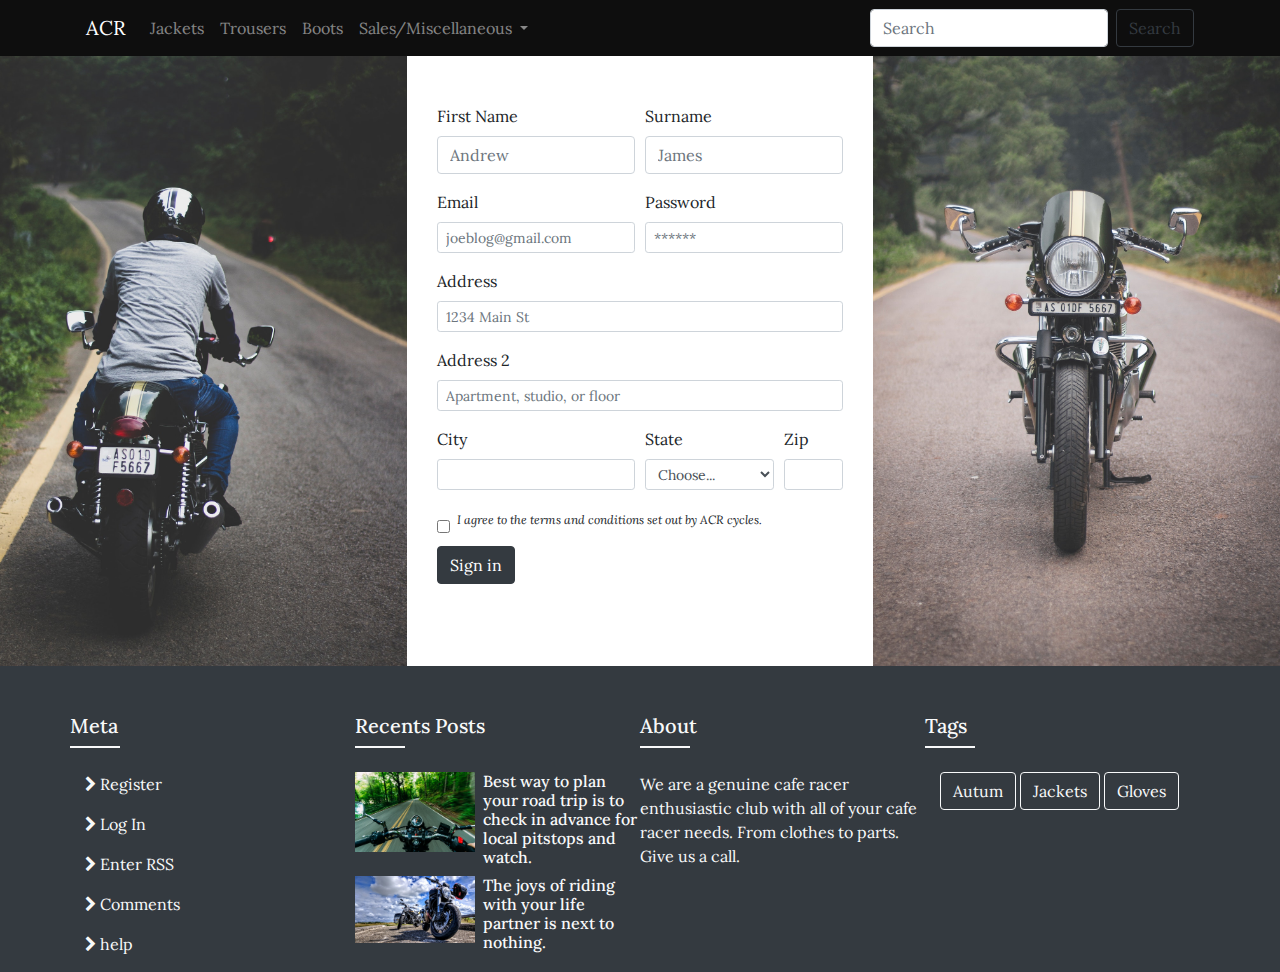
<file: login.html>
<!DOCTYPE html>
<html lang="en">
  <head>
    <!-- Required meta tags -->
    <meta charset="utf-8" />
    <meta
      name="viewport"
      content="width=device-width, initial-scale=1, shrink-to-fit=no"
    />

    <!-- Bootstrap CSS -->
    <link
      rel="stylesheet"
      href="https://stackpath.bootstrapcdn.com/bootstrap/4.3.1/css/bootstrap.min.css"
      integrity="sha384-ggOyR0iXCbMQv3Xipma34MD+dH/1fQ784/j6cY/iJTQUOhcWr7x9JvoRxT2MZw1T"
      crossorigin="anonymous"
    />
    <link
      rel="stylesheet"
      href="https://stackpath.bootstrapcdn.com/font-awesome/4.7.0/css/font-awesome.min.css"
    />
    <link
      rel="stylesheet"
      href="https://fonts.googleapis.com/css?family=Lora&display=swap"
      rel="stylesheet"
    />
    <link rel="stylesheet" href="css/style.css" />
    <title>eCommerce</title>
  </head>
  <body>
    <div class="container-fluid bg-black">
      <nav class="container navbar navbar-expand-lg navbar-dark bg-black">
        <a class="navbar-brand" href="index.html">ACR</a>
        <button
          class="navbar-toggler"
          type="button"
          data-toggle="collapse"
          data-target="#navbarSupportedContent"
          aria-controls="navbarSupportedContent"
          aria-expanded="false"
          aria-label="Toggle navigation"
        >
          <span class="navbar-toggler-icon"></span>
        </button>

        <div class="collapse navbar-collapse" id="navbarSupportedContent">
          <ul class="navbar-nav mr-auto">
            <li class="nav-item">
              <a class="nav-link" href="jackets.html"
                >Jackets <span class="sr-only">(current)</span></a
              >
            </li>
            <li class="nav-item">
              <a class="nav-link" href="trouser.html">Trousers</a>
            </li>
            <li class="nav-item">
              <a class="nav-link" href="#">Boots</a>
            </li>
            <li class="nav-item dropdown">
              <a
                class="nav-link dropdown-toggle"
                href="#"
                id="navbarDropdown"
                role="button"
                data-toggle="dropdown"
                aria-haspopup="true"
                aria-expanded="false"
              >
                Sales/Miscellaneous
              </a>
              <div class="dropdown-menu" aria-labelledby="navbarDropdown">
                <a class="dropdown-item" href="#">Action</a>
                <a class="dropdown-item" href="#">Another action</a>
                <div class="dropdown-divider"></div>
                <a class="dropdown-item" href="#">Something else here</a>
              </div>
            </li>
          </ul>
          <form class="form-inline my-2 my-lg-0">
            <input
              class="form-control mr-sm-2"
              type="search"
              placeholder="Search"
              aria-label="Search"
            />
            <button class="btn btn-outline-dark my-2 my-sm-0" type="submit">
              Search
            </button>
          </form>
        </div>
      </nav>
    </div>
    <!-- END OF HEADER/NAVBAR-->

    <div class="container-fluid px-0">
      <div class="row">
        <div class="col-md-4">
          <img src="img/login1.jpg" alt="biker" class="img-fluid" />
        </div>
        <div class="col-md-4">
          <form>
            <div class="form-row pt-5">
              <div class="form-group col-md-6">
                <label for="inputEmail4">First Name</label>
                <input
                  type="eName"
                  class="form-control"
                  id="inputName"
                  placeholder="Andrew"
                />
              </div>
              <div class="form-group col-md-6">
                <label for="inputPassword4">Surname</label>
                <input
                  type="surname"
                  class="form-control"
                  id="inputsurname"
                  placeholder="James"
                />
              </div>
            </div>
            <div class="form-row">
              <div class="form-group col-md-6">
                <label for="inputEmail4">Email</label>
                <input
                  type="email"
                  class="form-control form-control-sm"
                  id="inputEmail4"
                  placeholder="joeblog@gmail.com"
                />
              </div>
              <div class="form-group col-md-6">
                <label for="inputPassword4">Password</label>
                <input
                  type="password"
                  class="form-control form-control-sm"
                  id="inputPassword4"
                  placeholder="******"
                />
              </div>
            </div>
            <div class="form-group">
              <label for="inputAddress">Address</label>
              <input
                type="text"
                class="form-control form-control-sm"
                id="inputAddress"
                placeholder="1234 Main St"
              />
            </div>
            <div class="form-group">
              <label for="inputAddress2">Address 2</label>
              <input
                type="text"
                class="form-control form-control-sm"
                id="inputAddress2"
                placeholder="Apartment, studio, or floor"
              />
            </div>
            <div class="form-row">
              <div class="form-group col-md-6">
                <label for="inputCity">City</label>
                <input
                  type="text"
                  class="form-control form-control-sm"
                  id="inputCity"
                />
              </div>
              <div class="form-group col-md-4">
                <label for="inputState">State</label>
                <select id="inputState" class="form-control form-control-sm">
                  <option selected>Choose...</option>
                  <option>...</option>
                </select>
              </div>
              <div class="form-group col-md-2">
                <label for="inputZip">Zip</label>
                <input
                  type="text"
                  class="form-control form-control-sm"
                  id="inputZip"
                />
              </div>
            </div>
            <div class="form-group">
              <div class="form-check">
                <input
                  class="form-check-input form-control-sm"
                  type="checkbox"
                  id="gridCheck"
                />
                <label class="form-check-label" for="gridCheck">
                  <i id="terms">
                    I agree to the terms and conditions set out by ACR
                    cycles.</i
                  >
                </label>
              </div>
            </div>
            <button type="submit" class="btn btn-dark">Sign in</button>
          </form>
        </div>
        <div class="col-md-4">
          <img src="img/login2.jpg" alt="biker" class="img-fluid" />
        </div>
      </div>
    </div>

    <footer>
      <div class="container-fluid pt-5 bg-dark text-light">
        <div class="container">
          <div class="row">
            <div class="col-md-3">
              <div class="row">
                <h5>Meta</h5>
              </div>
              <div class="row mb-4">
                <div class="underline bg-light" style="width:50px"></div>
              </div>
              <p>
                <i class="fa fa-chevron-right" aria-hidden="true"></i> Register
              </p>
              <p>
                <i class="fa fa-chevron-right" aria-hidden="true"></i> Log In
              </p>
              <p>
                <i class="fa fa-chevron-right" aria-hidden="true"></i> Enter RSS
              </p>
              <p>
                <i class="fa fa-chevron-right" aria-hidden="true"></i> Comments
              </p>
              <p><i class="fa fa-chevron-right" aria-hidden="true"></i> help</p>
            </div>

            <div class="col-md-3">
              <div class="row">
                <h5>Recents Posts</h5>
              </div>
              <div class="row mb-4">
                <div class="underline bg-light" style="width:50px"></div>
              </div>
              <div class="row">
                <div class="media">
                  <img src="img/action.jpg" alt="change" class="img-fluid" />
                  <div class="media-body ml-2">
                    <h6>
                      Best way to plan your road trip is to check in advance for
                      local pitstops and watch.
                    </h6>
                  </div>
                </div>
              </div>

              <div class="row">
                <div class="media">
                  <img src="img/blog1.jpg" alt="change" class="img-fluid" />
                  <div class="media-body ml-2">
                    <h6>
                      The joys of riding with your life partner is next to
                      nothing.
                    </h6>
                  </div>
                </div>
              </div>
            </div>

            <div class="col-md-3">
              <div class="row">
                <h5>About</h5>
              </div>
              <div class="row mb-4">
                <div class="underline bg-light" style="width:50px"></div>
              </div>
              <div class="row">
                <p>
                  We are a genuine cafe racer enthusiastic club with all of your
                  cafe racer needs. From clothes to parts. Give us a call.
                </p>
              </div>
            </div>
            <div class="col-md-3">
              <div class="row">
                <h5>Tags</h5>
              </div>
              <div class="row mb-4">
                <div class="underline bg-light" style="width:50px"></div>
              </div>
              <button class="btn btn-outline-light">Autum</button>
              <button class="btn btn-outline-light">Jackets</button>
              <button class="btn btn-outline-light">Gloves</button>
            </div>
          </div>
        </div>
      </div>
    </footer>
    <script src="main.js"></script>
    <script
      src="https://code.jquery.com/jquery-3.3.1.slim.min.js"
      integrity="sha384-q8i/X+965DzO0rT7abK41JStQIAqVgRVzpbzo5smXKp4YfRvH+8abtTE1Pi6jizo"
      crossorigin="anonymous"
    ></script>
    <script
      src="https://cdnjs.cloudflare.com/ajax/libs/popper.js/1.14.7/umd/popper.min.js"
      integrity="sha384-UO2eT0CpHqdSJQ6hJty5KVphtPhzWj9WO1clHTMGa3JDZwrnQq4sF86dIHNDz0W1"
      crossorigin="anonymous"
    ></script>
    <script
      src="https://stackpath.bootstrapcdn.com/bootstrap/4.3.1/js/bootstrap.min.js"
      integrity="sha384-JjSmVgyd0p3pXB1rRibZUAYoIIy6OrQ6VrjIEaFf/nJGzIxFDsf4x0xIM+B07jRM"
      crossorigin="anonymous"
    ></script>
  </body>
</html>
</file>
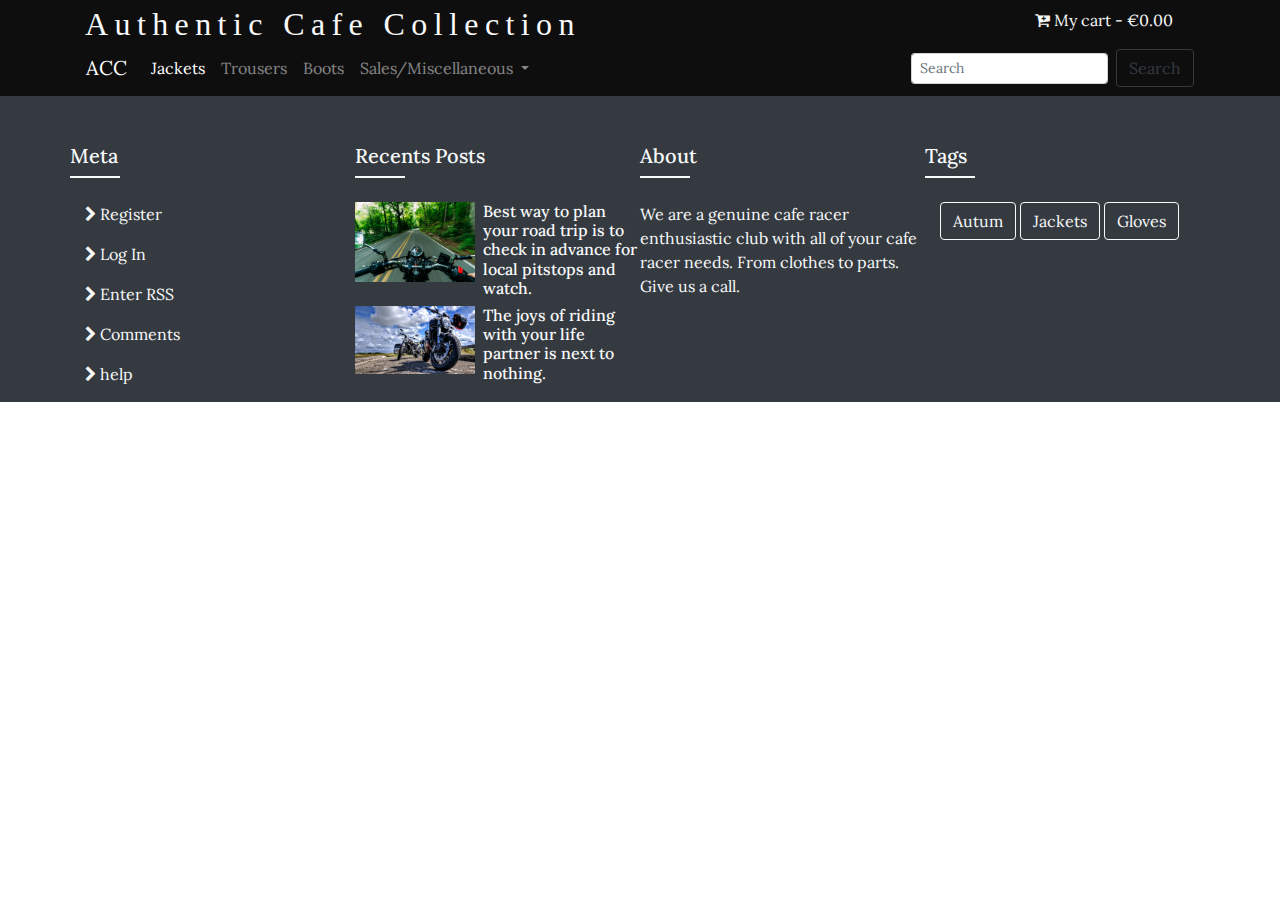
<file: mycart.html>
<!DOCTYPE html>
<html lang="en">

<head>
  <!-- Required meta tags -->
  <meta charset="utf-8" />
  <meta name="viewport" content="width=device-width, initial-scale=1, shrink-to-fit=no" />

  <!-- Bootstrap CSS -->
  <link rel="stylesheet" href="https://stackpath.bootstrapcdn.com/bootstrap/4.3.1/css/bootstrap.min.css" integrity="sha384-ggOyR0iXCbMQv3Xipma34MD+dH/1fQ784/j6cY/iJTQUOhcWr7x9JvoRxT2MZw1T"
    crossorigin="anonymous" />
  <link rel="stylesheet" href="https://stackpath.bootstrapcdn.com/font-awesome/4.7.0/css/font-awesome.min.css" />
  <link rel="stylesheet" href="https://fonts.googleapis.com/css?family=Lora&display=swap" rel="stylesheet" />
  <link rel="stylesheet" href="css/style.css" />
  <link rel="stylesheet" href="css/cart.css">
  <link rel="stylesheet" href="https://cdn.snipcart.com/themes/v3.0.6/default/snipcart.css" />
  <title>eCommerce</title>
</head>

<body>
  <div class="container-fluid bg-black header-top d-none d-md-block">
    <div class="container">
      <div class="row text-light pt-2 pb-0">
        <div class="col-md-7">
          <p class="demo">Authentic Cafe Collection</p>
        </div>
        <div class="col-md-3"></div>

        <div class="col-md-2">
          <i class="fa fa-cart-plus" aria-hidden="true"></i> My cart - €0.00
        </div>
      </div>
    </div>
  </div>

  <div class="container-fluid bg-black">
    <nav class="container navbar navbar-expand-lg navbar-dark bg-black">
      <a class="navbar-brand" href="index.html">ACC</a>
      <button class="navbar-toggler" type="button" data-toggle="collapse" data-target="#navbarSupportedContent"
        aria-controls="navbarSupportedContent" aria-expanded="false" aria-label="Toggle navigation">
        <span class="navbar-toggler-icon"></span>
      </button>

      <div class="collapse navbar-collapse" id="navbarSupportedContent">
        <ul class="navbar-nav mr-auto">
          <li class="nav-item active">
            <a class="nav-link" href="jackets.html">Jackets <span class="sr-only">(current)</span></a>
          </li>
          <li class="nav-item ">
            <a class="nav-link" href="trouser.html">Trousers</a>
          </li>
          <li class="nav-item">
            <a class="nav-link" href="boots.html">Boots</a>
          </li>
          <li class="nav-item dropdown">
            <a class="nav-link dropdown-toggle" href="#" id="navbarDropdown" role="button" data-toggle="dropdown"
              aria-haspopup="true" aria-expanded="false">
              Sales/Miscellaneous
            </a>
            <div class="dropdown-menu" aria-labelledby="navbarDropdown">
              <a class="dropdown-item" href="#">Action</a>
              <a class="dropdown-item" href="#">Another action</a>
              <div class="dropdown-divider"></div>
              <a class="dropdown-item" href="#">Something else here</a>
            </div>
          </li>
        </ul>
        <form class="form-inline my-2 my-lg-0">
          <input class="form-control mr-sm-2 form-control-sm" type="search" placeholder="Search" aria-label="Search" />
          <button class="btn btn-outline-dark my-2 my-sm-0" type="submit">
            Search
          </button>
        </form>
      </div>
    </nav>
  </div>
  <!-- END OF HEADER/NAVBAR-->
  <!-- cart section-->
  <div hidden id="snipcart" data-api-key="YjcwNDQ4NzYtOGZmZC00ZmMxLWJhMDAtZGUwOTc4ZWRhMmIxNjM3MTY0MTY5ODAzMzQ3MDIz
  "></div>


  <footer>
    <div class="container-fluid pt-5 bg-dark text-light">
      <div class="container">
        <div class="row">
          <div class="col-md-3">
            <div class="row">
              <h5>Meta</h5>
            </div>
            <div class="row mb-4">
              <div class="underline bg-light" style="width:50px"></div>
            </div>
            <p>
              <i class="fa fa-chevron-right" aria-hidden="true"></i> Register
            </p>
            <p>
              <i class="fa fa-chevron-right" aria-hidden="true"></i> Log In
            </p>
            <p>
              <i class="fa fa-chevron-right" aria-hidden="true"></i> Enter RSS
            </p>
            <p>
              <i class="fa fa-chevron-right" aria-hidden="true"></i> Comments
            </p>
            <p><i class="fa fa-chevron-right" aria-hidden="true"></i> help</p>
          </div>

          <div class="col-md-3">
            <div class="row">
              <h5>Recents Posts</h5>
            </div>
            <div class="row mb-4">
              <div class="underline bg-light" style="width:50px"></div>
            </div>
            <div class="row">
              <div class="media">
                <img src="img/action.jpg" alt="change" class="img-fluid" />
                <div class="media-body ml-2">
                  <h6>
                    Best way to plan your road trip is to check in advance for
                    local pitstops and watch.
                  </h6>
                </div>
              </div>
            </div>

            <div class="row">
              <div class="media">
                <img src="img/blog1.jpg" alt="change" class="img-fluid" />
                <div class="media-body ml-2">
                  <h6>
                    The joys of riding with your life partner is next to
                    nothing.
                  </h6>
                </div>
              </div>
            </div>
          </div>

          <div class="col-md-3">
            <div class="row">
              <h5>About</h5>
            </div>
            <div class="row mb-4">
              <div class="underline bg-light" style="width:50px"></div>
            </div>
            <div class="row">
              <p>
                We are a genuine cafe racer enthusiastic club with all of your
                cafe racer needs. From clothes to parts. Give us a call.
              </p>
            </div>
          </div>
          <div class="col-md-3">
            <div class="row">
              <h5>Tags</h5>
            </div>
            <div class="row mb-4">
              <div class="underline bg-light" style="width:50px"></div>
            </div>
            <button class="btn btn-outline-light">Autum</button>
            <button class="btn btn-outline-light">Jackets</button>
            <button class="btn btn-outline-light">Gloves</button>
          </div>
        </div>
      </div>
    </div>
  </footer>
  <script src="https://cdn.snipcart.com/themes/v3.0.6/default/snipcart.js"></script>
  <script src="main.js"></script>
  <script src="https://code.jquery.com/jquery-3.3.1.slim.min.js" integrity="sha384-q8i/X+965DzO0rT7abK41JStQIAqVgRVzpbzo5smXKp4YfRvH+8abtTE1Pi6jizo"
    crossorigin="anonymous"></script>
  <script src="https://cdnjs.cloudflare.com/ajax/libs/popper.js/1.14.7/umd/popper.min.js" integrity="sha384-UO2eT0CpHqdSJQ6hJty5KVphtPhzWj9WO1clHTMGa3JDZwrnQq4sF86dIHNDz0W1"
    crossorigin="anonymous"></script>
  <script src="https://stackpath.bootstrapcdn.com/bootstrap/4.3.1/js/bootstrap.min.js" integrity="sha384-JjSmVgyd0p3pXB1rRibZUAYoIIy6OrQ6VrjIEaFf/nJGzIxFDsf4x0xIM+B07jRM"
    crossorigin="anonymous"></script>
</body>

</html>
</file>
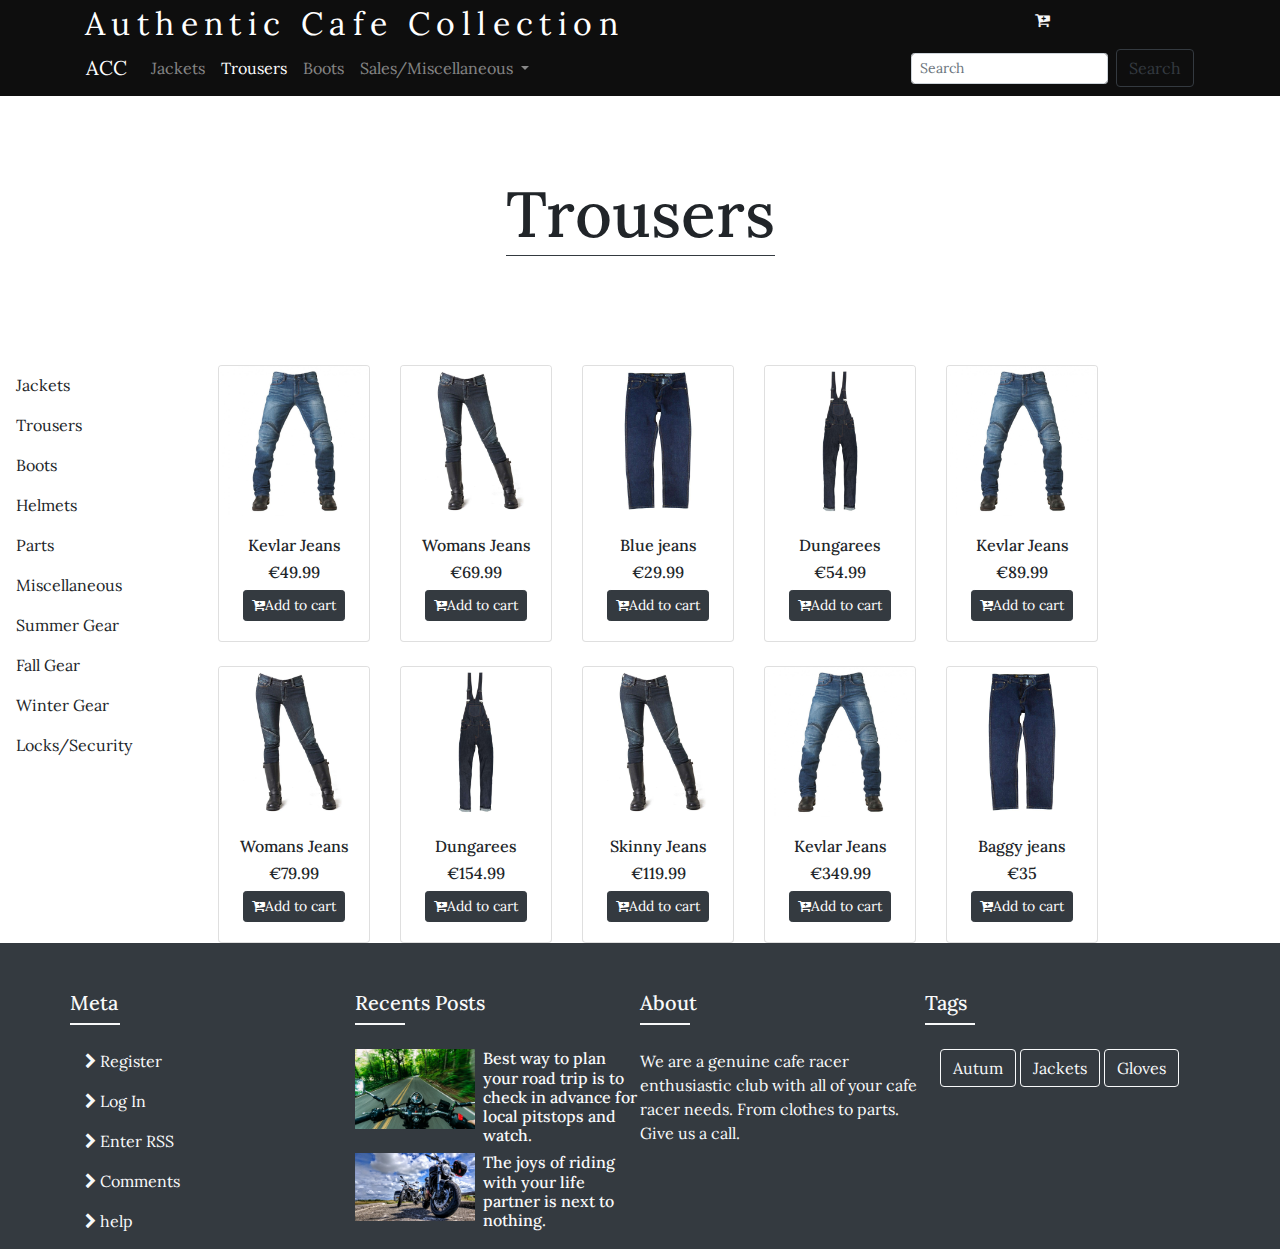
<file: trouser.html>
<!DOCTYPE html>
<html lang="en">

<head>
  <!-- Required meta tags -->
  <meta charset="utf-8" />
  <meta name="viewport" content="width=device-width, initial-scale=1, shrink-to-fit=no" />

  <!-- Bootstrap CSS -->
  <link rel="stylesheet" href="https://stackpath.bootstrapcdn.com/bootstrap/4.3.1/css/bootstrap.min.css" integrity="sha384-ggOyR0iXCbMQv3Xipma34MD+dH/1fQ784/j6cY/iJTQUOhcWr7x9JvoRxT2MZw1T"
    crossorigin="anonymous" />
  <link rel="stylesheet" href="https://stackpath.bootstrapcdn.com/font-awesome/4.7.0/css/font-awesome.min.css" />
  <link rel="stylesheet" href="https://fonts.googleapis.com/css?family=Lora&display=swap" rel="stylesheet" />
  <link rel="stylesheet" href="css/style.css" />
  <link rel="stylesheet" href="https://cdn.snipcart.com/themes/v3.0.6/default/snipcart.css" />

  <title>eCommerce</title>
</head>

<body>
  <div class="container-fluid bg-black header-top d-none d-md-block">
    <div class="container">
      <div class="row text-light pt-2 pb-0">
        <div class="col-md-7">
          <p class="demo"><a href="index.html">Authentic Cafe Collection</a></p>

        </div>
        <div class="col-md-3"></div>

        <div class="col-md-2">
          <a><i class="fa fa-cart-plus snipcart-total-price snipcart-checkout" aria-hidden="true"></i> </a>
        </div>
      </div>
    </div>
  </div>

  <div class="container-fluid bg-black">
    <nav class="container navbar navbar-expand-lg navbar-dark bg-black">
      <a class="navbar-brand" href="index.html">ACC</a>
      <button class="navbar-toggler" type="button" data-toggle="collapse" data-target="#navbarSupportedContent"
        aria-controls="navbarSupportedContent" aria-expanded="false" aria-label="Toggle navigation">
        <span class="navbar-toggler-icon"></span>
      </button>

      <div class="collapse navbar-collapse" id="navbarSupportedContent">
        <ul class="navbar-nav mr-auto">
          <li class="nav-item">
            <a class="nav-link" href="jackets.html">Jackets</a>
          </li>
          <li class="nav-item active">
            <a class="nav-link" href="trouser.html">Trousers <span class="sr-only">(current)</span></a>
          </li>
          <li class="nav-item">
            <a class="nav-link" href="boots.html">Boots</a>
          </li>
          <li class="nav-item dropdown">
            <a class="nav-link dropdown-toggle" href="#" id="navbarDropdown" role="button" data-toggle="dropdown"
              aria-haspopup="true" aria-expanded="false">
              Sales/Miscellaneous
            </a>
            <div class="dropdown-menu" aria-labelledby="navbarDropdown">
              <a class="dropdown-item" href="#">Locks</a>
              <a class="dropdown-item" href="#">GPS</a>
              <div class="dropdown-divider"></div>
              <a class="dropdown-item" href="#">Parts</a>
            </div>
          </li>

        </ul>
        <form class="form-inline my-2 my-lg-0">
          <input class="form-control mr-sm-2 form-control-sm" type="search" placeholder="Search" aria-label="Search" />
          <button class="btn btn-outline-dark my-2 my-sm-0" type="submit">
            Search
          </button>
        </form>
      </div>
    </nav>
  </div>
  <!-- END OF HEADER/NAVBAR-->

  <!-- START OF SIDEBAR-->




  <div class="container">
    <h1 class="text-center heading"> <span class="border-bottom  border-dark">Trousers</span> </h1>
  </div>


  <div class="row pt-4">
    <div class="col-md-2">
      <ul class="nav flex-column">
        <li class="nav-item dropdown"><a class="nav-link active" href="trouser.html" id="navbarDropdownMenuLink" role="button"
            data-toggle="dropdown" aria-haspopup="true" aria-expanded="false">Jackets</a>
          <div class="dropdown-menu" aria-labelledby="navbarDropdownMenuLink">
            <a class="dropdown-item" href="trouser.html">Casual</a>
            <a class="dropdown-item" href="trouser.html">Leather</a>
            <a class="dropdown-item" href="trouser.html">Textile</a>
            <a class="dropdown-item" href="trouser.html">Motocross</a>
          </div>
        </li>



        <li class="nav-item dropdown"><a class="nav-link" href="#" id="navbarDropdownMenuLink" role="button"
            data-toggle="dropdown" aria-haspopup="true" aria-expanded="false">Trousers</a>
          <div class="dropdown-menu" aria-labelledby="navbarDropdownMenuLink">
            <a class="dropdown-item" href="trouser.html">All pants</a>
            <a class="dropdown-item" href="trouser.html">Leather</a>
            <a class="dropdown-item" href="trouser.html">Textile</a>
            <a class="dropdown-item" href="trouser.html">Shorts</a>
          </div>
        </li>

        <li class="nav-item dropdown"><a class="nav-link" href="#" id="navbarDropdownMenuLink" role="button"
            data-toggle="dropdown" aria-haspopup="true" aria-expanded="false">Boots</a>
          <div class="dropdown-menu" aria-labelledby="navbarDropdownMenuLink">
            <a class="dropdown-item" href="boots.html">All Boots</a>
            <a class="dropdown-item" href="#">Race Boots</a>
            <a class="dropdown-item" href="#">Fashion Leather</a>

            <a class="dropdown-item" href="#">Armoured</a>
          </div>
        </li>

        <li class="nav-item dropdown"><a class="nav-link" href="#" id="navbarDropdownMenuLink" role="button"
            data-toggle="dropdown" aria-haspopup="true" aria-expanded="false">Helmets</a>
          <div class="dropdown-menu" aria-labelledby="navbarDropdownMenuLink">
            <a class="dropdown-item" href="#">Full Face</a>
            <a class="dropdown-item" href="#">Modular</a>
            <a class="dropdown-item" href="#">Cafe Racer</a>
          </div>
        </li>

        <li class="nav-item dropdown"><a class="nav-link" href="#" id="navbarDropdownMenuLink" role="button"
            data-toggle="dropdown" aria-haspopup="true" aria-expanded="false">Parts</a>
          <div class="dropdown-menu" aria-labelledby="navbarDropdownMenuLink">
            <a class="dropdown-item" href="#">Seats</a>
            <a class="dropdown-item" href="#">Nuts/Bolts</a>
            <a class="dropdown-item" href="#">Kick Stands</a>
            <a class="dropdown-item" href="#">Lubricant</a>
          </div>
        </li>

        <li class="nav-item dropdown"><a class="nav-link" href="#" id="navbarDropdownMenuLink" role="button"
            data-toggle="dropdown" aria-haspopup="true" aria-expanded="false">Miscellaneous</a>

        </li>

        <li class="nav-item dropdown"><a class="nav-link" href="#" id="navbarDropdownMenuLink" role="button"
            data-toggle="dropdown" aria-haspopup="true" aria-expanded="false">Summer Gear</a>

        </li>

        <li class="nav-item dropdown"><a class="nav-link" href="#" id="navbarDropdownMenuLink" role="button"
            data-toggle="dropdown" aria-haspopup="true" aria-expanded="false">Fall Gear</a>

        </li>

        <li class="nav-item dropdown"><a class="nav-link" href="#" id="navbarDropdownMenuLink" role="button"
            data-toggle="dropdown" aria-haspopup="true" aria-expanded="false">Winter Gear</a>

        </li>



        <li class="nav-item dropdown"><a class="nav-link" href="#" id="navbarDropdownMenuLink" role="button"
            data-toggle="dropdown" aria-haspopup="true" aria-expanded="false">Locks/Security</a>

        </li>
      </ul>
    </div>
    <!--END OF SIDEBAR-->



    <!--FIRST TROUSERS-->
    <div class="col-md-10 shop-item">
      <div class="row">
        <div class="col-md-2">
          <div class="card">
            <img src="img/jeans5.jpg" alt="jeans" class="card-img-top img-fluid shop-item-image" />
            <div class="card-body">
              <h6 class="shop-item-title">Kevlar Jeans</h6>
              <h6 class="shop-item-price">€49.99</h6>
              <button class="btn btn-dark btn-sm snipcart-add-item" data-item-id="jeans20" data-item-price="49.99"
                data-item-url="trousers.html" data-item-description="Lorem ipsum dolor sit amet, consectetur adipiscing elit. Vivamus condimentum."
                data-item-image="img/jeans5.jpg" data-item-name="Kevlar Jeans">
                <i class="fa fa-cart-plus" aria-hidden="true"></i>Add to cart</button>

            </div>
          </div>
        </div>

        <div class="col-md-2">
          <div class="card">
            <img src="img/jeans6.jpg" alt="change" class="card-img-top img-fluid" />
            <div class="card-body">
              <h6>Womans Jeans</h6>
              <h6>€69.99</h6>
              <button class="btn btn-dark btn-sm snipcart-add-item" data-item-id="jeans21" data-item-price="69.99"
                data-item-url="trousers.html" data-item-description="Lorem ipsum dolor sit amet, consectetur adipiscing elit. Vivamus condimentum."
                data-item-image="img/jeans7.jpg" data-item-name="Blue MotorCycle Jeans">
                <i class="fa fa-cart-plus" aria-hidden="true"></i>Add to cart</button>
            </div>
          </div>
        </div>

        <div class="col-md-2">
          <div class="card">
            <img src="img/jeans7.jpg" alt="change" class="card-img-top img-fluid" />
            <div class="card-body">
              <h6>Blue jeans</h6>
              <h6>€29.99</h6>
              <button class="btn btn-dark btn-sm snipcart-add-item" data-item-id="jeans22" data-item-price="29.99"
                data-item-url="trousers.html" data-item-description="Lorem ipsum dolor sit amet, consectetur adipiscing elit. Vivamus condimentum."
                data-item-image="img/jeans7.jpg" data-item-name="Blue Jeans">
                <i class="fa fa-cart-plus" aria-hidden="true"></i>Add to cart</button>
            </div>
          </div>
        </div>

        <div class="col-md-2">
          <div class="card">
            <img src="img/jeans8.jpg" alt="change" class="card-img-top img-fluid" />
            <div class="card-body">
              <h6>Dungarees</h6>
              <h6>€54.99</h6>
              <button class="btn btn-dark btn-sm snipcart-add-item" data-item-id="jeans23" data-item-price="54.99"
                data-item-url="trousers.html" data-item-description="Lorem ipsum dolor sit amet, consectetur adipiscing elit. Vivamus condimentum."
                data-item-image="img/jeans8.jpg" data-item-name="Dungarees">
                <i class="fa fa-cart-plus" aria-hidden="true"></i>Add to cart</button>
            </div>
          </div>
        </div>

        <div class="col-md-2">
          <div class="card">
            <img src="img/jeans5.jpg" alt="change" class="card-img-top img-fluid" />
            <div class="card-body">
              <h6>Kevlar Jeans</h6>
              <h6>€89.99</h6>
              <button class="btn btn-dark btn-sm snipcart-add-item" data-item-id="jeans24" data-item-price="89.99"
                data-item-url="jackets.html" data-item-description="Lorem ipsum dolor sit amet, consectetur adipiscing elit. Vivamus condimentum."
                data-item-image="img/jeans5.jpg" data-item-name="jeans24">
                <i class="fa fa-cart-plus" aria-hidden="true"></i>Add to cart</button>
            </div>
          </div>
        </div>
      </div>

      <!--END OF FIRST TROUSERS-->



      <!--SECOND TROUSERS-->
      <div class="row pt-4">
        <div class="col-md-2">
          <div class="card">
            <img src="img/jeans6.jpg" alt="jeans" class="card-img-top img-fluid" />
            <div class="card-body">
              <h6>Womans Jeans</h6>
              <h6>€79.99</h6>
              <button class="btn btn-dark btn-sm snipcart-add-item" data-item-id="jeans25" data-item-price="79.99"
                data-item-url="trousers.html" data-item-description="Lorem ipsum dolor sit amet, consectetur adipiscing elit. Vivamus condimentum."
                data-item-image="img/jeans6.jpg" data-item-name="Womans Jeans">
                <i class="fa fa-cart-plus" aria-hidden="true"></i>Add to cart</button>
            </div>
          </div>
        </div>
        <div class="col-md-2">
          <div class="card">
            <img src="img/jeans8.jpg" alt="change" class="card-img-top img-fluid" />
            <div class="card-body">
              <h6>Dungarees</h6>
              <h6>€154.99</h6>
              <button class="btn btn-dark btn-sm snipcart-add-item" data-item-id="jeans26" data-item-price="154.99"
                data-item-url="trousers.html" data-item-description="Lorem ipsum dolor sit amet, consectetur adipiscing elit. Vivamus condimentum."
                data-item-image="img/jeans8.jpg" data-item-name="Dungarees">
                <i class="fa fa-cart-plus" aria-hidden="true"></i>Add to cart</button>
            </div>
          </div>
        </div>

        <div class="col-md-2">
          <div class="card">
            <img src="img/jeans6.jpg" alt="jeans" class="card-img-top img-fluid" />
            <div class="card-body">
              <h6>Skinny Jeans</h6>
              <h6>€119.99</h6>
              <buton class="btn btn-dark btn-sm snipcart-add-item" data-item-id="jeans27" data-item-price="119.99"
                data-item-url="trousers.html" data-item-description="Lorem ipsum dolor sit amet, consectetur adipiscing elit. Vivamus condimentum."
                data-item-image="img/jeans6.jpg" data-item-name="Skinny Jeans">
                <i class="fa fa-cart-plus" aria-hidden="true"></i>Add to cart</button>
            </div>
          </div>
        </div>

        <div class="col-md-2">
          <div class="card">
            <img src="img/jeans5.jpg" alt="jeans" class="card-img-top img-fluid shop-item-image" />
            <div class="card-body">
              <h6 class="shop-item-title">Kevlar Jeans</h6>
              <h6 class="shop-item-price">€349.99</h6>
              <button class="btn btn-dark btn-sm snipcart-add-item" data-item-id="jeans28" data-item-price="349.99"
                data-item-url="trousers.html" data-item-description="Lorem ipsum dolor sit amet, consectetur adipiscing elit. Vivamus condimentum."
                data-item-image="img/jeans5.jpg" data-item-name="Kevlar Jeans">
                <i class="fa fa-cart-plus" aria-hidden="true"></i>Add to cart</button>

            </div>
          </div>
        </div>

        <div class="col-md-2">
          <div class="card">
            <img src="img/jeans7.jpg" alt="change" class="card-img-top img-fluid" />
            <div class="card-body">
              <h6>Baggy jeans</h6>
              <h6>€35</h6>
              <button class="btn btn-dark btn-sm snipcart-add-item" data-item-id="jeans29" data-item-price="35"
                data-item-url="trousers.html" data-item-description="Lorem ipsum dolor sit amet, consectetur adipiscing elit. Vivamus condimentum."
                data-item-image="img/jeans7.jpg" data-item-name="Baggy Jeans">
                <i class="fa fa-cart-plus" aria-hidden="true"></i>Add to cart</button>
            </div>
          </div>
        </div>
      </div>
    </div>
  </div>
  </div>

  <div hidden id="snipcart" data-api-key="YjcwNDQ4NzYtOGZmZC00ZmMxLWJhMDAtZGUwOTc4ZWRhMmIxNjM3MTY0MTY5ODAzMzQ3MDIz
  "></div>


  <!--END OF SECOND TROUSERS-->



  <footer>
    <div class="container-fluid pt-5 bg-dark text-light">
      <div class="container">
        <div class="row">
          <div class="col-md-3">
            <div class="row">
              <h5>Meta</h5>
            </div>
            <div class="row mb-4">
              <div class="underline bg-light" style="width:50px"></div>
            </div>
            <p>
              <i class="fa fa-chevron-right" aria-hidden="true"></i> Register
            </p>
            <p>
              <i class="fa fa-chevron-right" aria-hidden="true"></i> Log In
            </p>
            <p>
              <i class="fa fa-chevron-right" aria-hidden="true"></i> Enter RSS
            </p>
            <p>
              <i class="fa fa-chevron-right" aria-hidden="true"></i> Comments
            </p>
            <p><i class="fa fa-chevron-right" aria-hidden="true"></i> help</p>
          </div>

          <div class="col-md-3">
            <div class="row">
              <h5>Recents Posts</h5>
            </div>
            <div class="row mb-4">
              <div class="underline bg-light" style="width:50px"></div>
            </div>
            <div class="row">
              <div class="media">
                <img src="img/action.jpg" alt="change" class="img-fluid" />
                <div class="media-body ml-2">
                  <h6>
                    Best way to plan your road trip is to check in advance for local pitstops and watch.
                  </h6>
                </div>
              </div>
            </div>

            <div class="row">
              <div class="media">
                <img src="img/blog1.jpg" alt="change" class="img-fluid" />
                <div class="media-body ml-2">
                  <h6>
                    The joys of riding with your life partner is next to nothing.
                  </h6>
                </div>
              </div>
            </div>
          </div>

          <div class="col-md-3">
            <div class="row">
              <h5>About</h5>
            </div>
            <div class="row mb-4">
              <div class="underline bg-light" style="width:50px"></div>
            </div>
            <div class="row">
              <p>
                We are a genuine cafe racer enthusiastic club with all of your cafe racer needs. From clothes to parts.
                Give us a call.
              </p>
            </div>
          </div>
          <div class="col-md-3">
            <div class="row">
              <h5>Tags</h5>
            </div>
            <div class="row mb-4">
              <div class="underline bg-light" style="width:50px"></div>
            </div>
            <button class="btn btn-outline-light">Autum</button>
            <button class="btn btn-outline-light">Jackets</button>
            <button class="btn btn-outline-light">Gloves</button>
          </div>
        </div>
      </div>
    </div>
  </footer>
  <script src="https://cdn.snipcart.com/themes/v3.0.6/default/snipcart.js"></script>

  <script src=""></script>
  <script src="https://code.jquery.com/jquery-3.3.1.slim.min.js" integrity="sha384-q8i/X+965DzO0rT7abK41JStQIAqVgRVzpbzo5smXKp4YfRvH+8abtTE1Pi6jizo"
    crossorigin="anonymous"></script>
  <script src="https://cdnjs.cloudflare.com/ajax/libs/popper.js/1.14.7/umd/popper.min.js" integrity="sha384-UO2eT0CpHqdSJQ6hJty5KVphtPhzWj9WO1clHTMGa3JDZwrnQq4sF86dIHNDz0W1"
    crossorigin="anonymous"></script>
  <script src="https://stackpath.bootstrapcdn.com/bootstrap/4.3.1/js/bootstrap.min.js" integrity="sha384-JjSmVgyd0p3pXB1rRibZUAYoIIy6OrQ6VrjIEaFf/nJGzIxFDsf4x0xIM+B07jRM"
    crossorigin="anonymous"></script>


</body>

</html>
</file>
<file: css/style.css>
* {
  font-family: "Lora", serif;
}

a {
  color: inherit;
  text-decoration: none;
}

.demo a {
  text-decoration: none;
  color: #fff;
}

/* need to add media to make line height 1.5 on smaller screen */
.demo {
  font-family: "Domine", serif;
  font-size: 2rem;
  letter-spacing: 0.4rem;
  line-height: 0;
  padding-top: 1rem;
}

.half-black {
  background: rgba(0, 0, 0, 0.5);
  max-height: 210px;
}

.bg-black {
  background-color: rgba(14, 14, 14, 1);
}

.carousel-caption {
  top: 200px;
}

.header-tot {
  height: 100vh;
  min-height: 100vh;
}

.as {
  background-color: #000;
  color: #fff;
  font-weight: 600;
  text-align: center;
}

.underline {
  width: 100px;
  height: 2px;
  background-color: #a9a9a9;
}

.bg-light-grey {
  background-color: #cdcdcd;
}

.media img {
  max-width: 120px;
  height: auto;
}

.underline-green {
  width: 70px;
  height: 2px;
  background-color: #3cb371;
}

.underline-red {
  width: 70px;
  height: 2px;
  background-color: #8b0000;
}

.underline-blue {
  width: 70px;
  height: 2px;
  background-color: #00008b;
}

.card-body {
  text-align: center;
}

/* BLOG SECTION */

.blog .media img {
  max-width: 200px;
  height: auto;
}

.px-0 {
  padding-left: 0;
  padding-right: 0;
}

#terms {
  font-size: 0.75rem;
}

/*   Catalog section*/

.card1 {
  height: 55%;
  width: 75%;
}

.underline-black {
  width: 70px;
  height: 2px;
  background-color: #000;
}

.heading {
  padding-top: 5rem;
  padding-bottom: 5rem;
  font-size: 4rem;
}
</file>
<file: css/cart.css>
.cart-info {
    border: 0.1rem solid var(--mainBlack);
    color: var(--mainBlack);
    border-radius: 0.25rem;
    padding: 0.4rem 0.6rem;
    cursor: pointer;
  }
  .cart-info:hover {
    background: var(--mainPink);
    border-color: var(--mainPink);
    color: var(--mainWhite);
  }
  .cart-info:hover .cart-info__icon {
    color: var(--mainWhite);
  }
</file>
